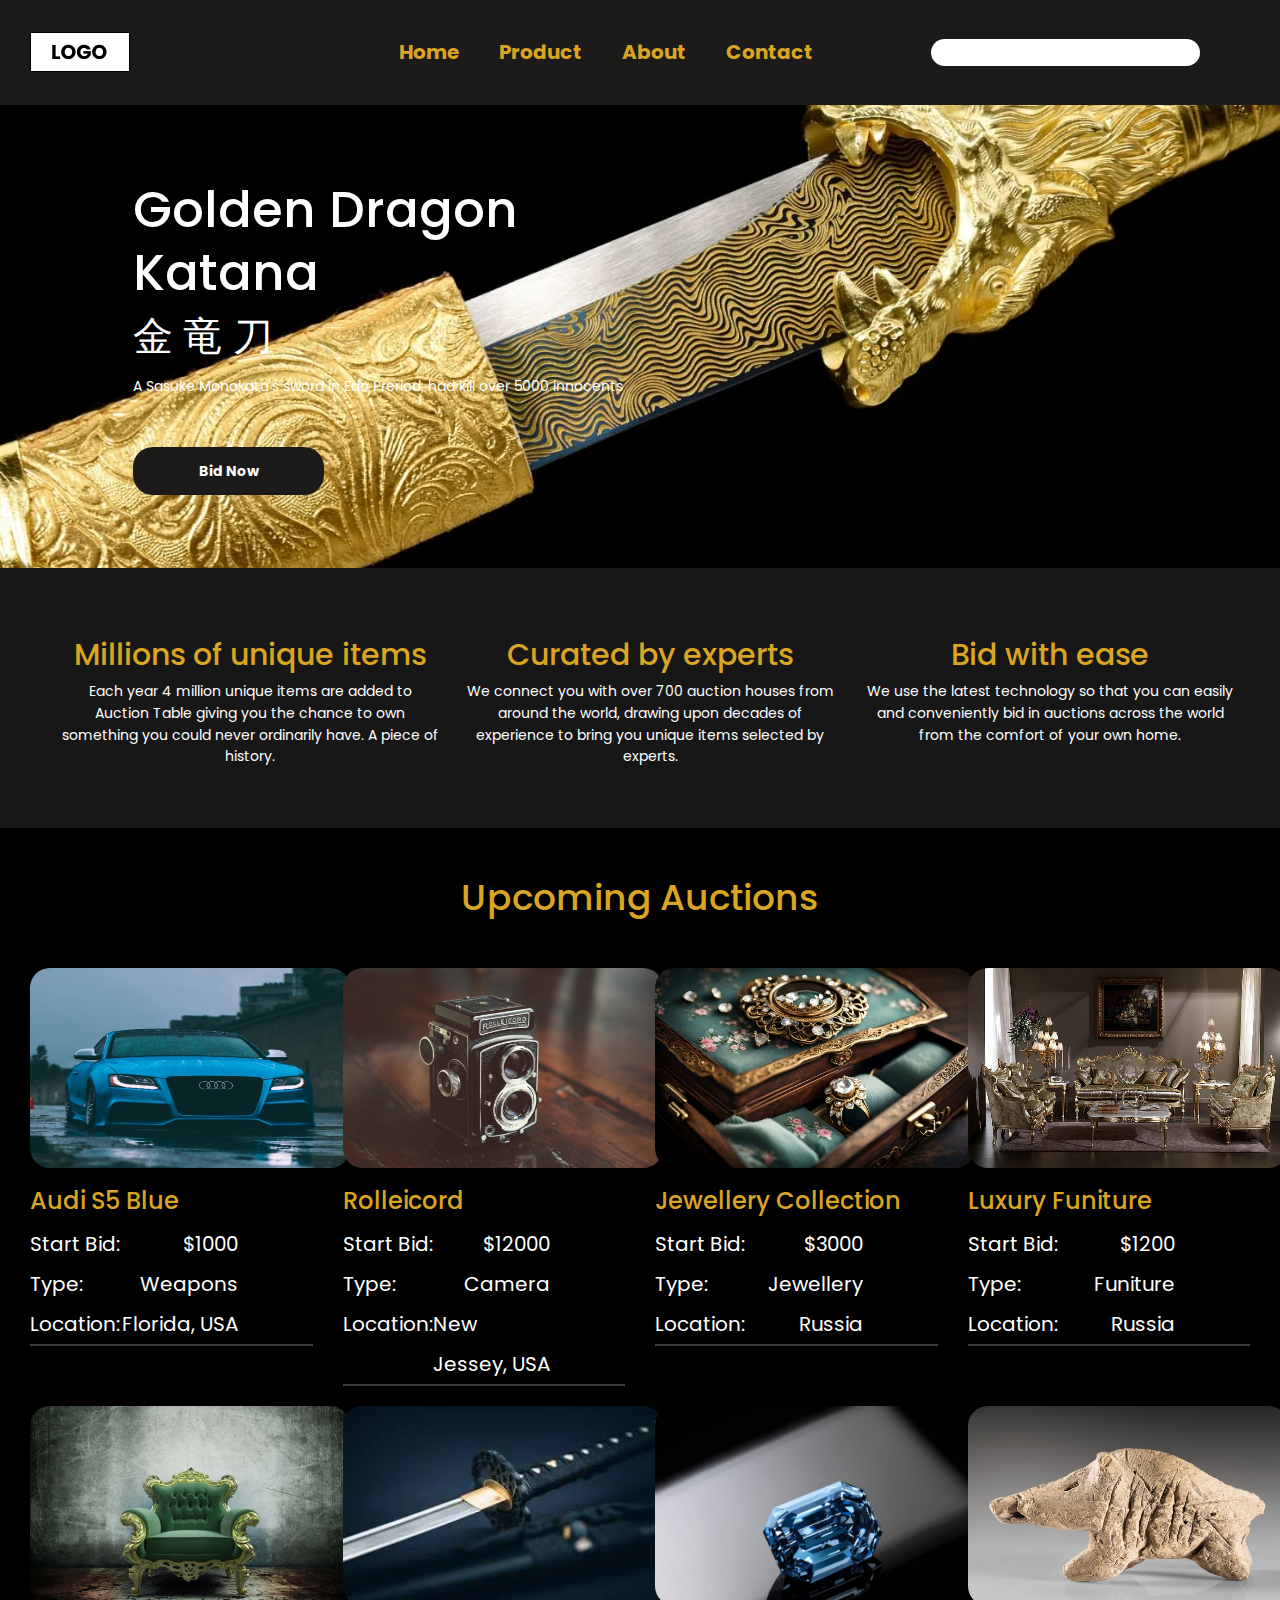
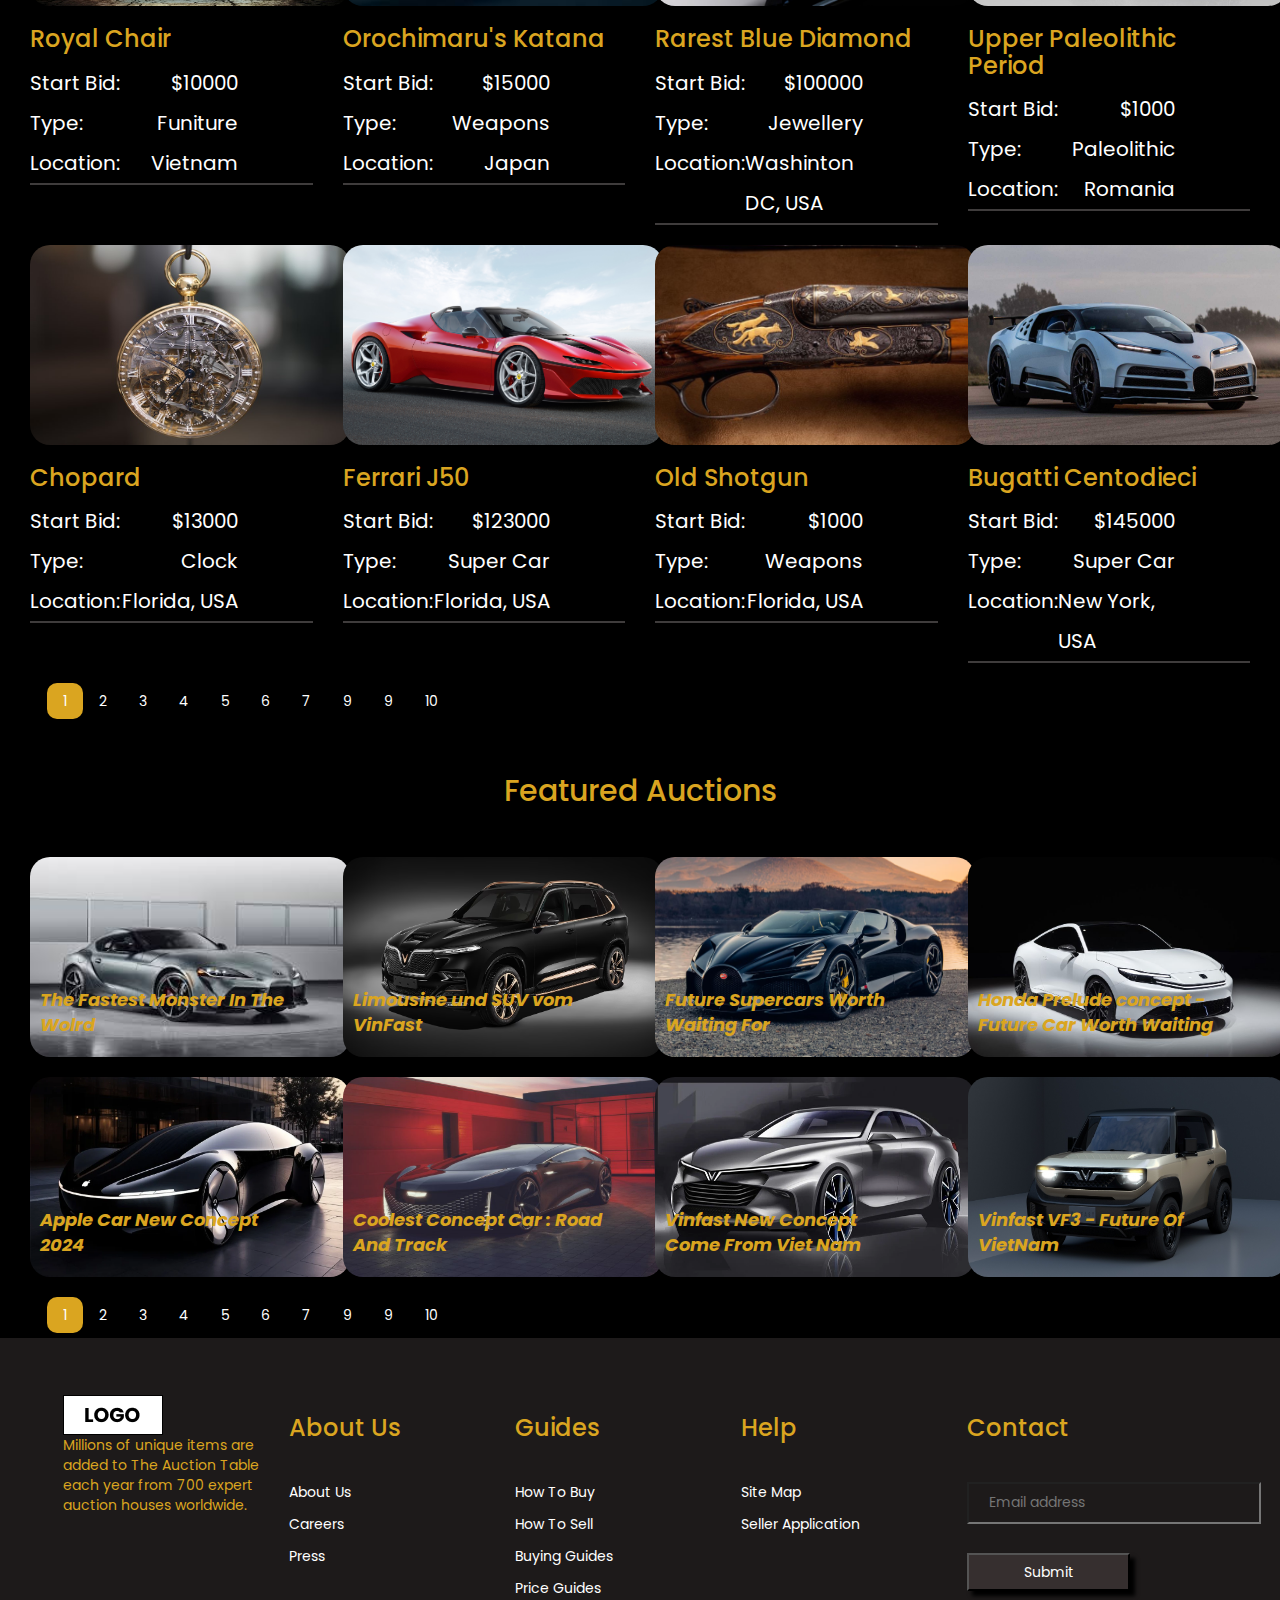
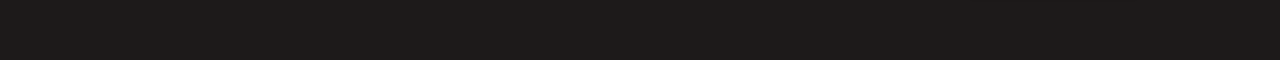
<file: auction1/index.html>
<!DOCTYPE html>
<html lang="en">
<head>
    <meta charset="UTF-8">
    <meta name="viewport" content="width=device-width, initial-scale=1.0">
    <title>Auticon Table</title>
    <link rel="stylesheet" href="css/bootstrap.min.css">
    <link rel="stylesheet" href="css/syle.css">
    <link rel="stylesheet" href="https://cdnjs.cloudflare.com/ajax/libs/font-awesome/6.5.2/css/all.min.css" integrity="sha512-SnH5WK+bZxgPHs44uWIX+LLJAJ9/2PkPKZ5QiAj6Ta86w+fsb2TkcmfRyVX3pBnMFcV7oQPJkl9QevSCWr3W6A==" crossorigin="anonymous" referrerpolicy="no-referrer" />
</head>
<body>
    <div id="wrapper">
        <div id="header">
            <a href="" class="logo">
                <img src="image/logo.png" alt="">
            </a>
            <ul id="main-menu">
                <li><a href="#">Home</a></li>
                <li><a href="">Product</a>
                    <ul class="sub-menu">
                        <li><a href="">Clock & Camera</a></li>
                        <li><a href="">Jewellery</a>
                        <ul class="sub-menu">
                            <li><a href="">Diamond</a></li>
                            <li><a href="">Crystal</a></li>
                            <li><a href="">Rings</a></li>
                            <li><a href="">Colection</a></li>
                        </ul>
                        </li>
                        <li><a href="">Funiture</a></li>
                        <li><a href="">Super Car</a></li>
                    </ul>
                </li>
                <li><a href="../auction1/about.us.html">About</a></li>
                <li><a href="../auction1/contact.us.html">Contact</a></li>
            </ul>
            <div id="actions">
                <form action="" id="search">
                    <input type="text"  id="search-box">
                    <button id="search-btn"><i class="fa-solid fa-magnifying-glass"></i></button>
                </form>
                <div class="item user-item">
                    <form action="../auction1/login.html">
                        <button class="user"><i class="fa-solid fa-user fa-xl" style="color: goldenrod;"></i></button>
                    </form>
                </div>
                <div class="item">
                    <form action="../auction1/login.html">
                        <button class="user"><i class="fa-solid fa-bell fa-xl" style="color: goldenrod;"></i></button>
                    </form>
                </div>
            </div>
        </div>
        <div id="banner">
            <div class="box-left">
                <h2>
                    <span class="tit-1">Golden Dragon Katana </span>
                    <br>
                    <span class="tit">金 竜 刀 </span>
                </h2>
                <p>A Sasuke Monokata's sword in Edo Preriod, had kill over 5000 innocents</p>
                <form action="../auction1/landing.html"><button>Bid Now</button></form>
            </div>
        </div>    
        <article class="subtit">
            <div class="section-usp-message">
                <div class="section-subtit">
                    <div class="ui">
                        <div class="rows">
                            <div class="abc">
                            
                                <h2>Millions of unique items</h2>
                            
                            <p>
                                Each year 4 million unique items are added to Auction Table
                                giving you the chance to own something you could never ordinarily have.
                                A piece of history.
                            </p>
                            </div>
                            <div class="abc">
                            
                                <h2>Curated by experts</h2>
                            
                            <p>
                                We connect you with over 700 auction houses from around the world,
                                drawing upon decades of experience to bring you unique items selected by experts.
                            </p>
                            </div>
                            <div class="abc">
                            
                                <h2>Bid with ease</h2>
                            
                            <p>
                                We use the latest technology so that you can easily and conveniently bid
                                in auctions across the world from the comfort of your own home.
                            </p>
                            </div>
                        </div>
                    </div>
                </div>
            </div>
        </article>

        <div class="container">
            <div class="container-auction">

                <div class="upcom-auction">
                    <h1>Upcoming Auctions</h1>
                </div>

                <div class="upcom-border">
                    <div class="row">
                        <div class="col-md-3">
                            <img src="image/audi.jpg" alt="">
                            <div class="list-upcom">
                                <h3>Audi S5 Blue</h3>
                                <div class="check-list">
                                    <span>Start Bid:</span>
                                    <span>$1000</span>
                                </div>
                                <div class="check-list">
                                    <span>Type:</span>
                                    <span>Weapons</span>
                                </div>
                                <div class="check-list"> 
                                    <span>Location:</span>
                                    <span>Florida, USA</span>
                                </div>
                            </div>
                        </div>

                        <div class="col-md-3">
                            <img src="image/rllercord.jpg" alt="">
                            <div class="list-upcom">
                                <h3>Rolleicord</h3>
                                <div class="check-list">
                                    <span>Start Bid:</span>
                                    <span>$12000</span>
                                </div>
                                <div class="check-list">
                                    <span>Type:</span>
                                    <span>Camera</span>
                                </div>
                                <div class="check-list"> 
                                    <span>Location:</span>
                                    <span>New Jessey, USA</span>
                                </div>
                            </div>
                        </div>

                        <div class="col-md-3">
                            <img src="image/jewelry.jpg" alt="">
                            <div class="list-upcom">
                                <h3>Jewellery Collection</h3>
                                <div class="check-list">
                                    <span>Start Bid:</span>
                                    <span>$3000</span>
                                </div>
                                <div class="check-list">
                                    <span>Type:</span>
                                    <span>Jewellery</span>
                                </div>
                                <div class="check-list"> 
                                    <span>Location:</span>
                                    <span>Russia</span>
                                </div>
                            </div>
                        </div>
                        <div class="col-md-3">
                            <img src="image/funiture.jpg" alt="">
                            <div class="list-upcom">
                                <h3>Luxury Funiture</h3>
                                <div class="check-list">
                                    <span>Start Bid:</span>
                                    <span>$1200</span>
                                </div>
                                <div class="check-list">
                                    <span>Type:</span>
                                    <span>Funiture</span>
                                </div>
                                <div class="check-list"> 
                                    <span>Location:</span>
                                    <span>Russia</span>
                                </div>
                            </div>
                        </div>
                    </div>

                    <div class="row">
                        <div class="col-md-3">
                            <img src="image/chair.jpg" alt="">
                            <div class="list-upcom">
                                <h3>Royal Chair</h3>
                                <div class="check-list">
                                    <span>Start Bid:</span>
                                    <span>$10000</span>
                                </div>
                                <div class="check-list">
                                    <span>Type:</span>
                                    <span>Funiture</span>
                                </div>
                                <div class="check-list"> 
                                    <span>Location:</span>
                                    <span>Vietnam</span>
                                </div>
                            </div>
                        </div>

                        <div class="col-md-3">
                            <img src="image/katana2.jpg" alt="">
                            <div class="list-upcom">
                                <h3>Orochimaru's Katana</h3>
                                <div class="check-list">
                                    <span>Start Bid:</span>
                                    <span>$15000</span>
                                </div>
                                <div class="check-list">
                                    <span>Type:</span>
                                    <span>Weapons</span>
                                </div>
                                <div class="check-list"> 
                                    <span>Location:</span>
                                    <span>Japan</span>
                                </div>
                            </div>
                        </div>

                        <div class="col-md-3">
                            <img src="image/dia1.jpg" alt="">
                            <div class="list-upcom">
                                <h3>Rarest Blue Diamond</h3>
                                <div class="check-list">
                                    <span>Start Bid:</span>
                                    <span>$100000</span>
                                </div>
                                <div class="check-list">
                                    <span>Type:</span>
                                    <span>Jewellery</span>
                                </div>
                                <div class="check-list"> 
                                    <span>Location:</span>
                                    <span>Washinton DC, USA</span>
                                </div>
                            </div>
                        </div>

                        <div class="col-md-3">
                            <img src="image/portable paleo.jpg" alt="">
                            <div class="list-upcom">
                                <h3>Upper Paleolithic Period</h3>
                                <div class="check-list">
                                    <span>Start Bid:</span>
                                    <span>$1000</span>
                                </div>
                                <div class="check-list">
                                    <span>Type:</span>
                                    <span>Paleolithic</span>
                                </div>
                                <div class="check-list"> 
                                    <span>Location:</span>
                                    <span>Romania</span>
                                </div>
                            </div>
                        </div>
                    </div>

                    <div class="row">
                        <div class="col-md-3">
                            <img src="image/chopard-24.jpg" alt="">
                            <div class="list-upcom">
                                <h3>Chopard</h3>
                                <div class="check-list">
                                    <span>Start Bid:</span>
                                    <span>$13000</span>
                                </div>
                                <div class="check-list">
                                    <span>Type:</span>
                                    <span>Clock</span>
                                </div>
                                <div class="check-list"> 
                                    <span>Location:</span>
                                    <span>Florida, USA</span>
                                </div>
                            </div>
                        </div>

                        <div class="col-md-3">
                            <img src="image/ferrari_j50_3_4_fr.jpg" alt="">
                            <div class="list-upcom">
                                <h3>Ferrari J50</h3>
                                <div class="check-list">
                                    <span>Start Bid:</span>
                                    <span>$123000</span>
                                </div>
                                <div class="check-list">
                                    <span>Type:</span>
                                    <span>Super Car</span>
                                </div>
                                <div class="check-list"> 
                                    <span>Location:</span>
                                    <span>Florida, USA</span>
                                </div>
                            </div>
                        </div>

                        <div class="col-md-3">
                            <img src="image/shotgun.jpg" alt="">
                            <div class="list-upcom">
                                <h3>Old Shotgun</h3>
                                <div class="check-list">
                                    <span>Start Bid:</span>
                                    <span>$1000</span>
                                </div>
                                <div class="check-list">
                                    <span>Type:</span>
                                    <span>Weapons</span>
                                </div>
                                <div class="check-list"> 
                                    <span>Location:</span>
                                    <span>Florida, USA</span>
                                </div>
                            </div>
                        </div>

                        <div class="col-md-3">
                            <img src="image/2022-bugatti-centodieci.jpg" alt="">
                            <div class="list-upcom">
                                <h3>Bugatti Centodieci</h3>
                                <div class="check-list">
                                    <span>Start Bid:</span>
                                    <span>$145000</span>
                                </div>
                                <div class="check-list">
                                    <span>Type:</span>
                                    <span>Super Car</span>
                                </div>
                                <div class="check-list"> 
                                    <span>Location:</span>
                                    <span>New York, USA</span>
                                </div>
                            </div>
                        </div>
                    </div>
                </div>
                <div class="list-item">
                    <div class="bar">
                        <a href="#" class="bar-item button hover-black"></a>
                        <a href="#" class="bar-item button black">1</a>
                        <a href="#" class="bar-item button hover-black">2</a>
                        <a href="#" class="bar-item button hover-black">3</a>
                        <a href="#" class="bar-item button hover-black">4</a>
                        <a href="#" class="bar-item button hover-black">5</a>
                        <a href="#" class="bar-item button hover-black">6</a>
                        <a href="#" class="bar-item button hover-black">7</a>
                        <a href="#" class="bar-item button hover-black">9</a>
                        <a href="#" class="bar-item button hover-black">9</a>
                        <a href="#" class="bar-item button hover-black">10</a>

                    </div>
                </div>
            </div>
        </div>    

        <div class="container">
            <div>
                <div class="featured-auctions">
                    <h2>Featured Auctions</h2>
                </div>
                    <div class="margin-item">
                        <div class="col-md-3 item-f">
                            <img src="image/car.jpg" alt="car" class="item-img">
                            <h4>The Fastest Monster In The Wolrd</h4>
                        </div>
                        <div class="col-md-3 item-f">
                            <img src="image/tuhaodantoc.avif" alt="car" class="item-img">
                            <h4>Limousine und SUV vom  VinFast</h4>
                        </div>
                        <div class="col-md-3 item-f">
                            <img src="image/new-project-10.avif" alt="car" class="item-img">
                            <h4> Future Supercars Worth Waiting For</h4>
                        </div>
                        <div class="col-md-3 item-f">
                            <img src="image/honda-prelude-concept-front-three-quarters-653927960f1f4.jpg" alt="car" class="item-img">
                            <h4>Honda Prelude concept - Future Car Worth Waiting </h4>
                        </div>
                        <div class="col-md-3 item-f">
                            <img src="image/applecar.webp" alt="car" class="item-img">
                            <h4>Apple Car New Concept 2024</h4>
                        </div>
                        <div class="col-md-3 item-f">
                            <img src="image/coolcar.jpg" alt="car" class="item-img">
                            <h4>Coolest Concept Car : Road And Track</h4>
                        </div> 
                        <div class="col-md-3 item-f">
                            <img src="image/Vinfast.jpeg.webp" alt="car" class="item-img">
                            <h4>Vinfast New Concept Come From Viet Nam</h4>
                        </div> 
                        <div class="col-md-3 item-f">
                            <img src="image/vf3.jpg" alt="car" class="item-img">
                            <h4>Vinfast VF3 - Future Of VietNam</h4>
                        </div> 
                    </div>
            </div>
            <div class="list-item">
                <div class="bar">
                    <a href="#" class="bar-item button hover-black"></a>
                    <a href="#" class="bar-item button black">1</a>
                    <a href="#" class="bar-item button hover-black">2</a>
                    <a href="#" class="bar-item button hover-black">3</a>
                    <a href="#" class="bar-item button hover-black">4</a>
                    <a href="#" class="bar-item button hover-black">5</a>
                    <a href="#" class="bar-item button hover-black">6</a>
                    <a href="#" class="bar-item button hover-black">7</a>
                    <a href="#" class="bar-item button hover-black">9</a>
                    <a href="#" class="bar-item button hover-black">9</a>
                    <a href="#" class="bar-item button hover-black">10</a>
                </div>
            </div>  
        </div>
        
        <div id="footer">
            <div class="box">
                <div class="logo">
                    <img src="image/logo.png" alt="">
                </div>
                <p>Millions of unique items are added to
                     The Auction Table each year from 700 expert auction houses worldwide.</p>
            </div>
            <div class="box box-1">
                <h3>About Us</h3>
                <ul class="quick-menu">
                    <div class="item">
                        <a href="">About Us</a>
                    </div>
                    <div class="item">
                        <a href="">Careers</a>
                    </div>
                    <div class="item">
                        <a href="">Press</a>
                    </div>
                </ul>
            </div>
            <div class="box box-1">
                <h3>Guides</h3>
                <ul class="quick-menu">
                    <div class="item">
                        <a href="">How To Buy</a>
                    </div>
                    <div class="item">
                        <a href="">How To Sell</a>
                    </div>
                    <div class="item">
                        <a href="">Buying Guides</a>
                    </div>
                    <div class="item">
                        <a href="">Price Guides</a>
                    </div>
                </ul>
            </div>
            <div class="box box-1">
                <h3>Help</h3>
                <ul class="quick-menu">
                    <!-- <div class="item">
                        <a href="">Customer Service</a>
                    </div>
                    <div class="item">
                        <a href="">Contact Us</a>
                    </div>
                    <div class="item">
                        <a href="">Live Chat</a>
                    </div> -->
                    <div class="item">
                        <a href="">Site Map</a>
                    </div>
                    <div class="item">
                        <a href="">Seller Application</a>
                    </div>
                </ul>
            </div>
            <div class="box box-1 ">
                <h3>Contact</h3>
                <form action="">
                    <input type="text" placeholder="Email address">
                    <button>Submit</button>
                </form>
            </div>
        </div>
    </div>
</body>
</html>
</file>
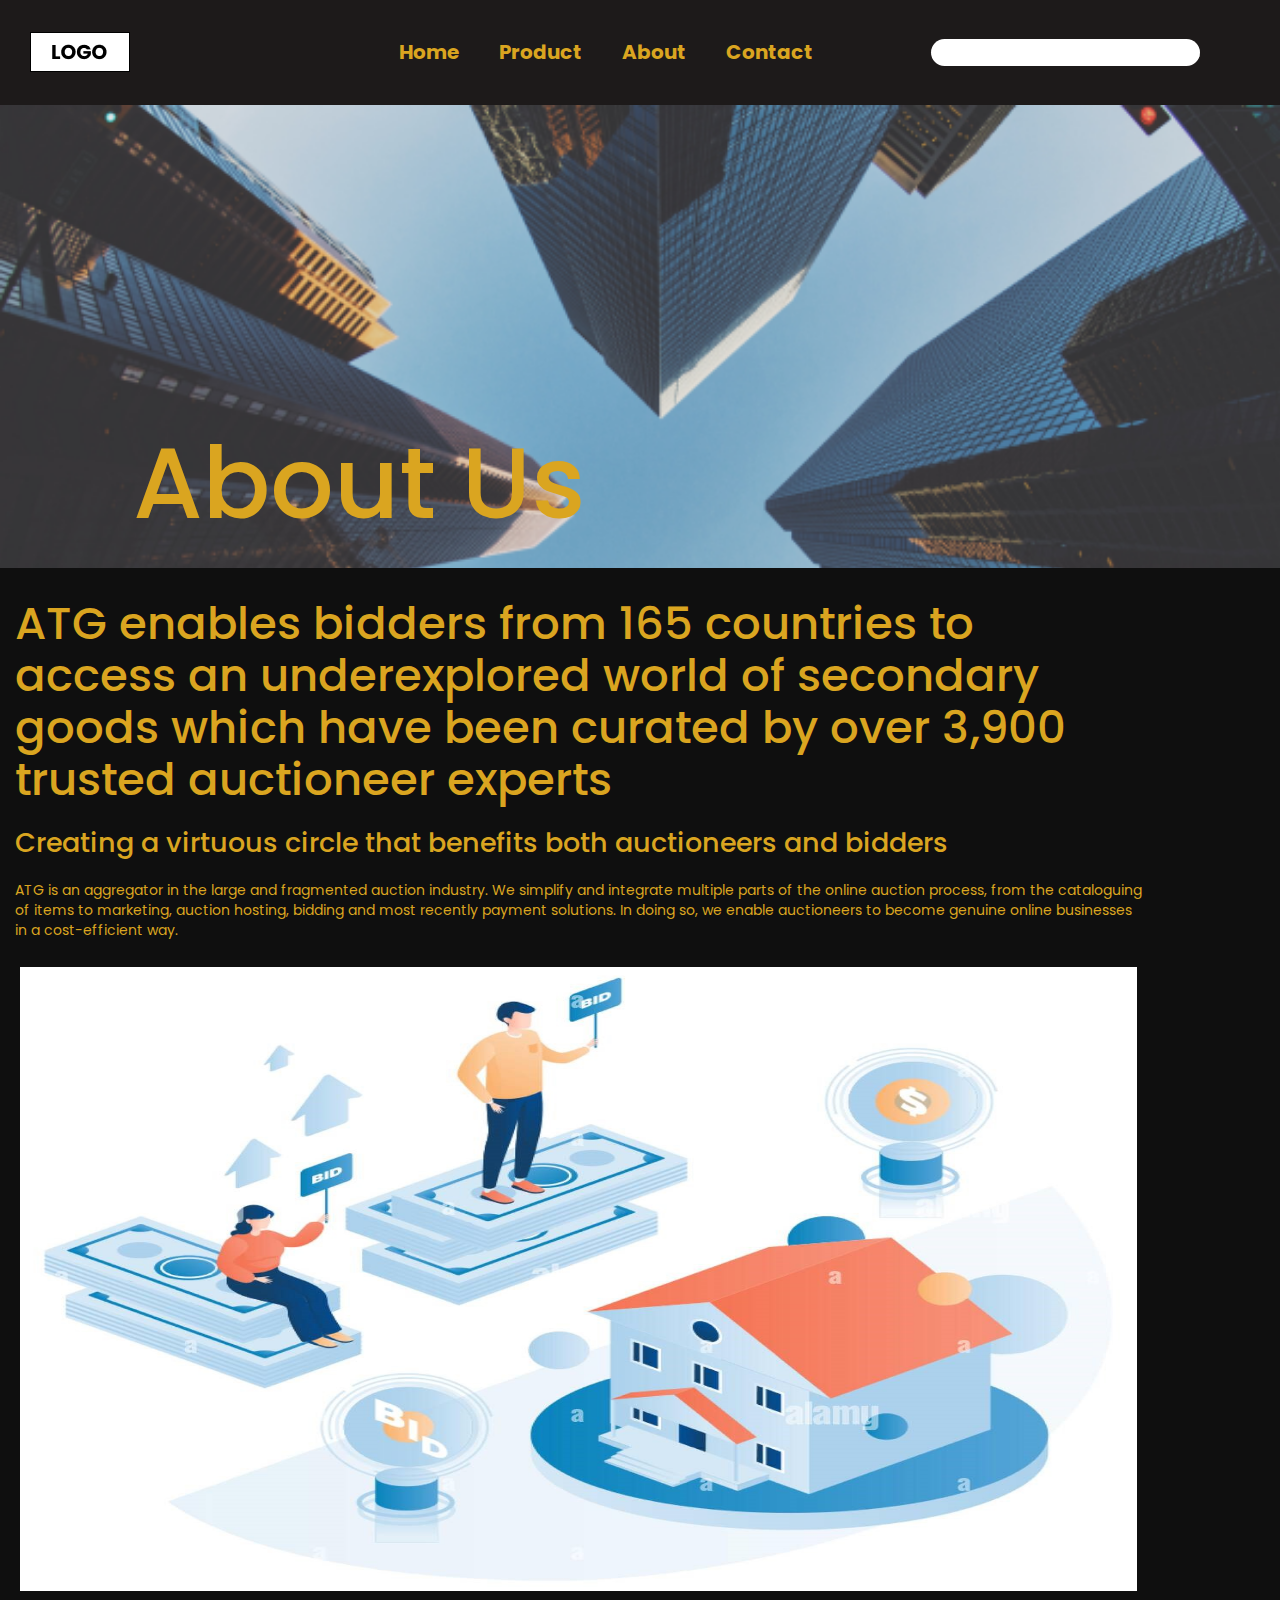
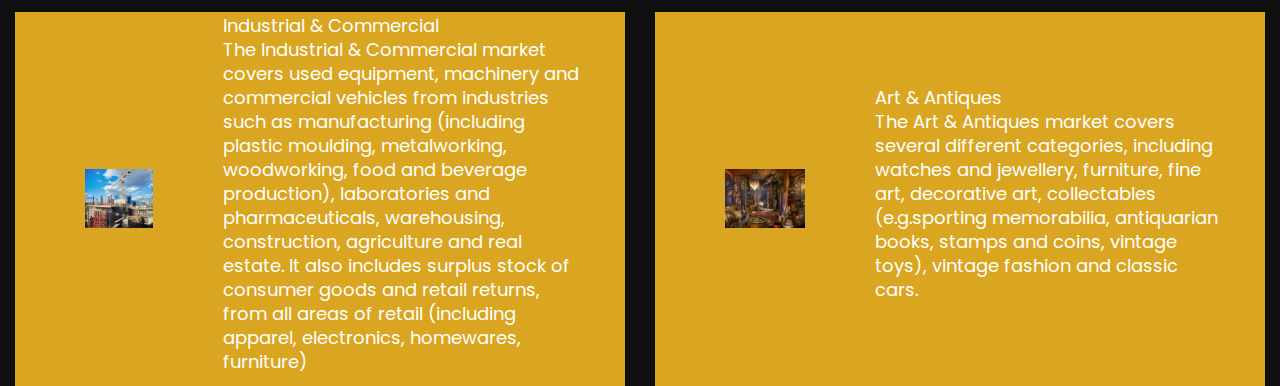
<file: auction1/about.us.html>
<!DOCTYPE html>
<html lang="en">
<head>
    <meta charset="UTF-8">
    <meta name="viewport" content="width=device-width, initial-scale=1.0">
    <title>About Us</title>
</head>
<link rel="stylesheet" href="css/about.us.css">
<link rel="stylesheet" href="https://cdnjs.cloudflare.com/ajax/libs/font-awesome/6.5.2/css/all.min.css" integrity="sha512-SnH5WK+bZxgPHs44uWIX+LLJAJ9/2PkPKZ5QiAj6Ta86w+fsb2TkcmfRyVX3pBnMFcV7oQPJkl9QevSCWr3W6A==" crossorigin="anonymous" referrerpolicy="no-referrer" />
<link rel="stylesheet" href="css/bootstrap.min.css">
<body>
    <div id="wrapper">
        <div id="header">
            <a href="" class="logo">
                <img src="image/logo.png" alt="">
            </a>
            <ul id="main-menu">
                <li><a href="">Home</a></li>
                <li><a href="">Product</a>
                    <ul class="sub-menu">
                        <li><a href="">meu 2.1</a></li>
                        <li><a href="">meu 2.2</a>
                        <ul class="sub-menu">
                            <li><a href="">meu 2.1.1</a></li>
                            <li><a href="">meu 2.2.2</a></li>
                            <li><a href="">meu 2.3.3</a></li>
                            <li><a href="">meu 2.4.4</a></li>
                        </ul>
                        </li>
                        <li><a href="">meu 2.3</a></li>
                        <li><a href="">meu 2.4</a></li>
                    </ul>
                </li>
                <li><a href="">About</a></li>
                <li><a href="../auction1/contact.us.html">Contact</a></li>
            </ul>
            <div id="actions">
                <form action="" id="search">
                    <input type="text"  id="search-box">
                    <button id="search-btn"><i class="fa-solid fa-magnifying-glass"></i></button>
                </form>
                <div class="item user-item">
                    <form action="../auction1/login.html">
                        <button class="user"><i class="fa-solid fa-user fa-xl" style="color: goldenrod;"></i></button>
                    </form>
                </div>
                <div class="item">
                    <form action="../auction1/login.html">
                        <button class="user"><i class="fa-solid fa-bell fa-xl" style="color: goldenrod;"></i></button>
                    </form>
                </div>
            </div>
        </div>

        <div id="banner">
            <div class="About-us">
                <h1>About Us</h1>
            </div>
        </div>  

        <div class="info">
            <div class="ATG-header col-md-8">
                <h2>
                    ATG enables bidders from 165
                    countries to access an underexplored
                    world of secondary goods which have been
                    curated by over 3,900 trusted auctioneer experts
                </h2>
            </div>
            <div class="ATG-info col-md-8">
                <h2>Creating a virtuous circle that benefits both auctioneers and bidders</h2>

                <p>
                    ATG is an aggregator in the large and fragmented auction industry.
                    We simplify and integrate multiple parts of the online auction process,
                    from the cataloguing of items to marketing, auction hosting,
                    bidding and most recently payment solutions.  In doing so,
                    we enable auctioneers to become genuine online businesses
                    in a cost-efficient way.
                </p>
            </div>
            <div class="col-md-8 bidder">
                <img src="image/bidder.jpg" alt="">
            </div>
        </div>

        <div class="col-lg-6">
            <div class="text">
                    <img src="image/industrial.png" alt="">
                <div class="body-text">
                    <span>Industrial & Commercial</span>
                    <p>
                        The Industrial & Commercial market covers used equipment, machinery and commercial vehicles
                        from industries such as manufacturing (including plastic moulding, metalworking, woodworking,
                        food and beverage production), laboratories and pharmaceuticals, warehousing, construction,
                        agriculture and real estate. It also includes surplus stock of consumer goods and retail returns,
                        from all areas of retail (including apparel, electronics, homewares, furniture)
                    </p>
                </div>
            </div>
        </div>

        <div class="col-lg-6">
            <div class="text">
                <img src="image/art.jpg" alt="">
                <div class="body-text">
                    <span>Art & Antiques</span>
                    <p>
                    The Art & Antiques market covers several different categories, including watches and jewellery, furniture, fine art,
                    decorative art, collectables (e.g.sporting memorabilia, antiquarian books, stamps and coins, vintage toys),
                    vintage fashion and classic cars.
                    </p>
                </div>
            </div>
        </div>
    </div>
</body>
</html>
</file>
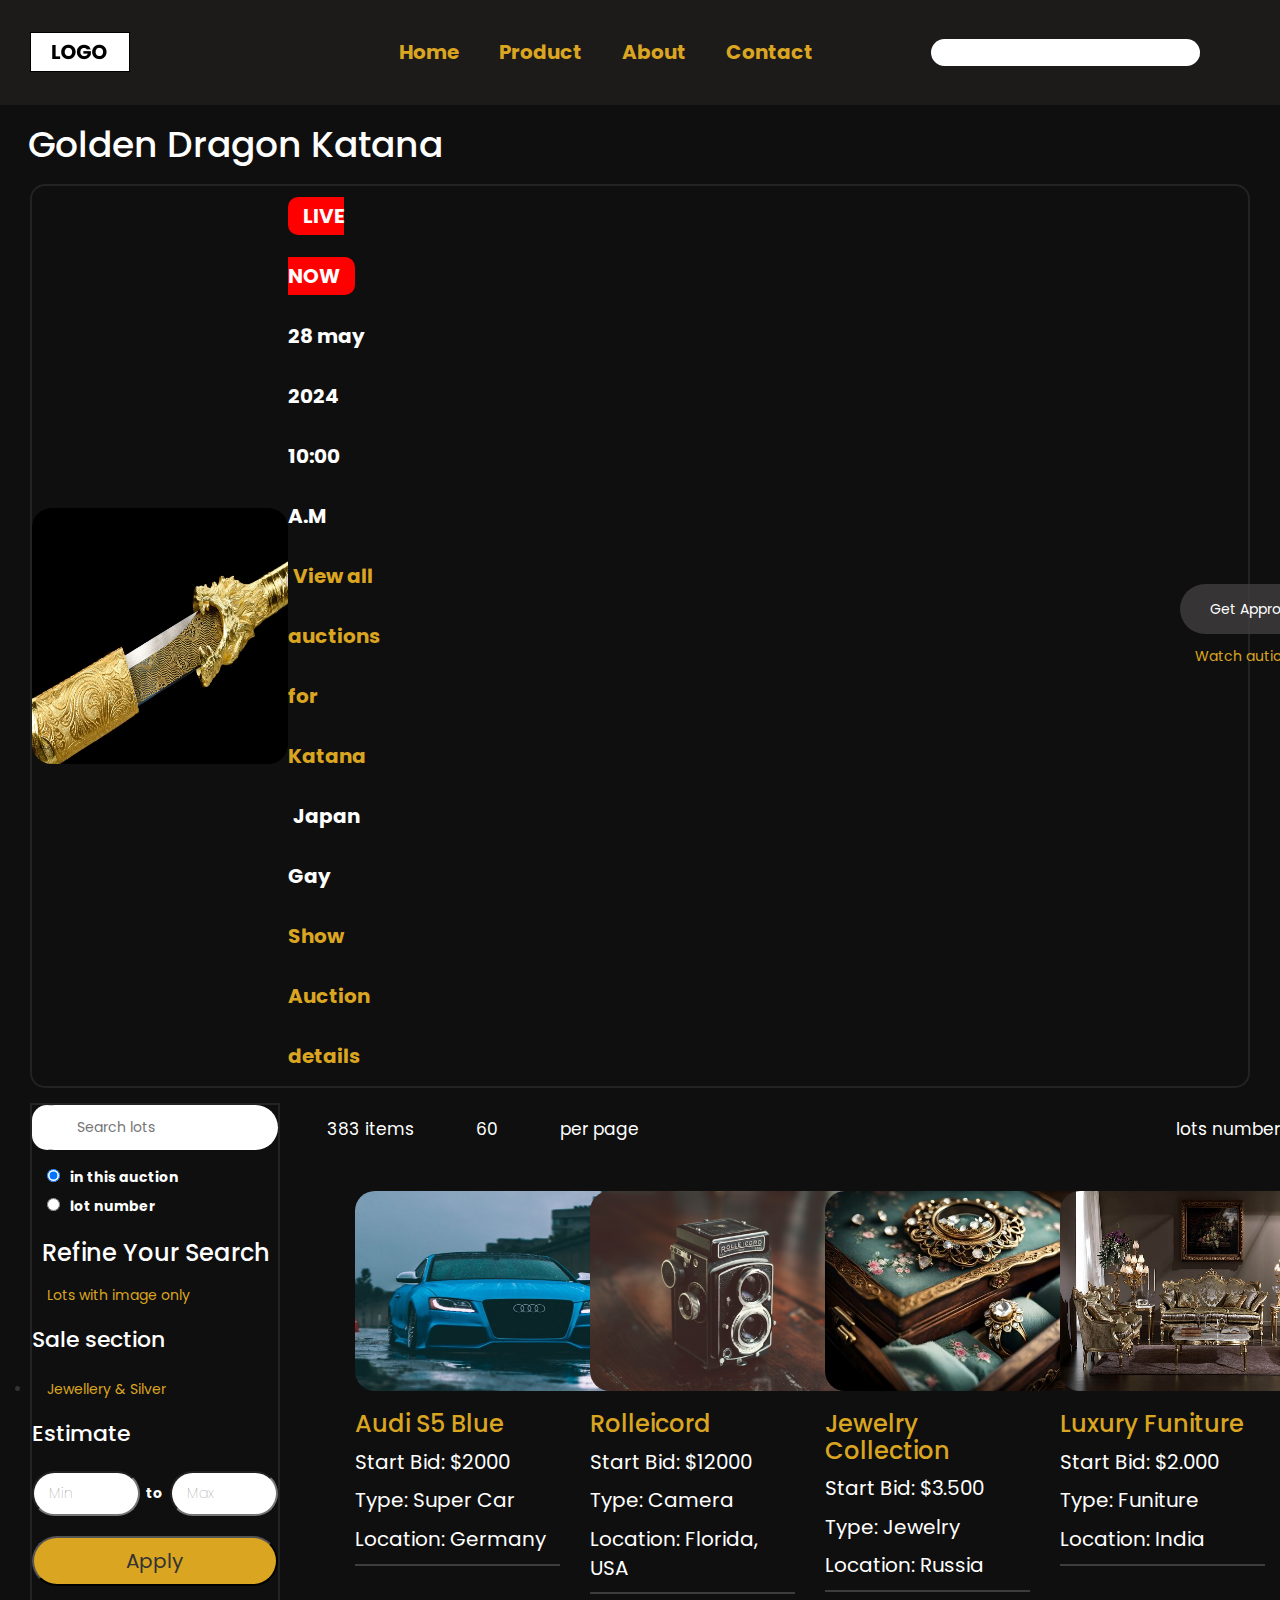
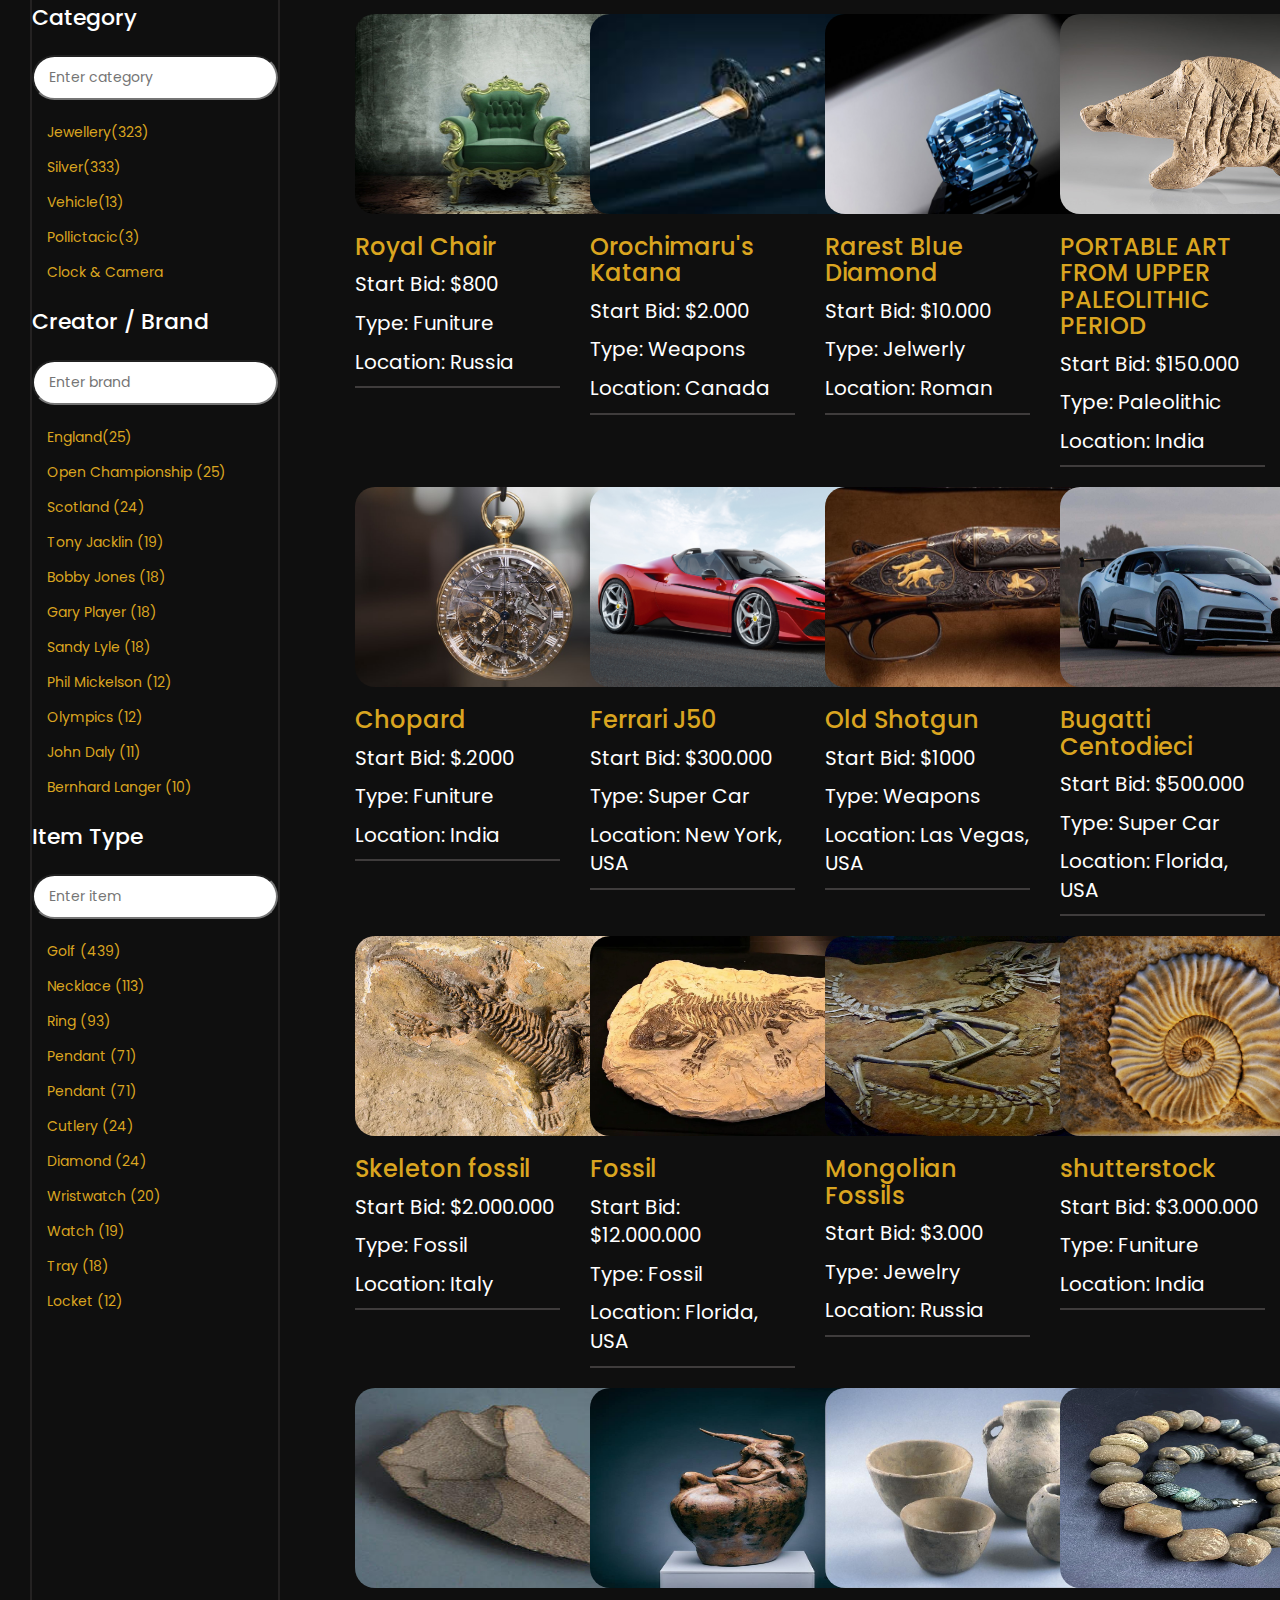
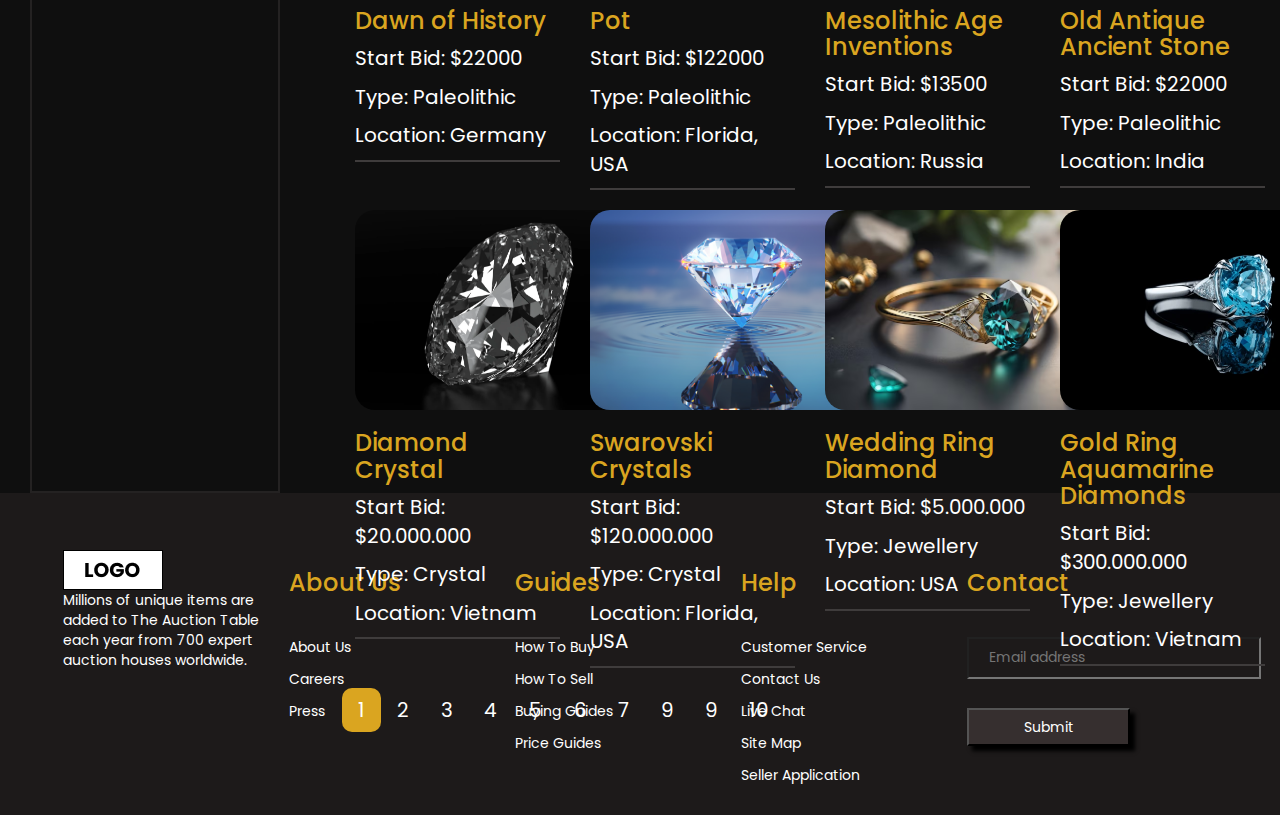
<file: auction1/landing.html>
<!DOCTYPE html>
<html lang="en">
<head>
    <meta charset="UTF-8">
    <meta name="viewport" content="width=device-width, initial-scale=1.0">
    <title>Auticon Table</title>
    <link rel="stylesheet" href="css/bootstrap.min.css">
    <link rel="stylesheet" href="css/landing.css">
    <link rel="stylesheet" href="https://cdnjs.cloudflare.com/ajax/libs/font-awesome/6.5.2/css/all.min.css" integrity="sha512-SnH5WK+bZxgPHs44uWIX+LLJAJ9/2PkPKZ5QiAj6Ta86w+fsb2TkcmfRyVX3pBnMFcV7oQPJkl9QevSCWr3W6A==" crossorigin="anonymous" referrerpolicy="no-referrer" />
</head>
<body>
    <div id="wrapper">
        <div id="header">
            <a href="../auction1/index.html" class="logo">
                <img src="image/logo.png" alt="">
            </a>
            <ul id="main-menu">
                <li><a href="../auction1/index.html">Home</a></li>
                <li><a href="">Product</a>
                    <ul class="sub-menu">
                        <li><a href="">Clock & Camera</a></li>
                        <li><a href="">Jewellery</a>
                        <ul class="sub-menu">
                            <li><a href="">Diamond</a></li>
                            <li><a href="">Crystal</a></li>
                            <li><a href="">Rings</a></li>
                            <li><a href="">Colection</a></li>
                        </ul>
                        </li>
                        <li><a href="">Funiture</a></li>
                        <li><a href="">Super Car</a></li>
                    </ul>
                </li>
                <li><a href="">About</a></li>
                <li><a href="../auction1/contact.us.html">Contact</a></li>
            </ul>
            <div id="actions">
                <form action="" id="search">
                    <input type="text"  id="search-box">
                    <button id="search-btn"><i class="fa-solid fa-magnifying-glass"></i></button>
                </form>
                <div class="item user-item">
                    <form action="../auction1/login.html">
                        <button class="user"><i class="fa-solid fa-user fa-xl" style="color: goldenrod;"></i></button>
                    </form>
                </div>
                <div class="item">
                    <form action="../auction1/login.html">
                        <button class="user"><i class="fa-solid fa-bell fa-xl" style="color: goldenrod;"></i></button>
                    </form>
                </div>
            </div>
        </div>
         
        <div class="cover">
            <h1 class="auction-title">Golden Dragon Katana</h1>
            <div class="summary">
                <img src="image/goldenkatanadragon.webp" alt="">
                <div class="content">
                    <div>
                        <span class="live-now">LIVE NOW</span>
                        <span>28 may 2024  10:00 A.M</span>
                    </div>
                    <div>
                        <span class="icon"><i class="fa-solid fa-gavel"></i></span>
                        <span><a href="">View all auctions for Katana</a></span>
                    </div>
                    <div>
                        <span class="icon"><i class="fa-solid fa-location-dot"></i></span>
                        <span>Japan Gay</span>
                    </div>
                    <a href="">Show Auction details</a>
                </div>
                <div class="auction-btn">
                    <form action="../auction1/login.html">
                        <button class="btn">Get Approved to Bid</button>
                    </form>
                    
                    <p><a href="../auction1/luongdaugia.html" target="_blank">Watch autions</a></p>
                </div>
            </div>
        </div>
        
        <div class="cover-content">
            <div class="page-content">
                <div class="filter-content">
                <div class="group">
                    <form class="search-term"> 
                        <input type="text" id="search-lots" placeholder="Search lots">
                        <button class="lot-btn"><i class="fa-solid fa-magnifying-glass"></i></button>
                    </form>
                    <div class="select-opt">
                        <label><input type="radio" name="choosing" value="in this auction" checked="checked"><span>in this auction</span></label>
                        <br>
                        <label><input type="radio" name="choosing" value="lot number"><span>lot number</span></label>

                    </div>
                </div>

            </div>
                <div class="refine-result">
                    <div>
                        <h1 class="auction-title">Refine Your Search</h1>
                    </div>
                    <div>
                        <div class="img-search">
                            <a href="">Lots with image only</a>
                        </div>
                        <div class="sale-section">
                            <h3>Sale section</h3>
                            <ul>
                                <li><a href="">Jewellery & Silver</a></li>
                            </ul>
                        </div>
                        <div class="estimate">
                            <div class="angle">
                                <h3>
                                    <span>Estimate</span>
                                    <span><i class="fa-solid fa-angle-up fa-rotate-180" style="color: goldenrod;"></i></span>
                                </h3>
                            </div>
                            <div class="Change-price">
                                <label class="max-min"><input type="text" class="min set-price" placeholder="Min">to <input type="text" class="max set-price" placeholder="Max"></label>
                                <button class="estimate-btn">Apply</button>
                            </div>
                        </div>
                        <div class="category">
                            <div class="angle">
                                <h3>
                                    <span>Category</span>
                                    <span><i class="fa-solid fa-angle-up fa-rotate-180" style="color: goldenrod;"></i></span>
                                </h3>
                            </div>
                            <div>
                                <label class="cate-box"><input type="text" placeholder="Enter category" class="input-cate"></label>
                            </div>
                            <ul>
                                <li><span><a href="#">Jewellery(323)</a></span></li>
                                <li><span><a href="#">Silver(333)</a></span></li>
                                <li><span><a href="#">Vehicle(13)</a></span></li>
                                <li><span><a href="#">Pollictacic(3)</a></span></li>
                                <li><span><a href="#">Clock & Camera</a></span></li>
                            </ul>
                        </div>
                        <div class="creator">
                            <div class="angle">
                                <h3>
                                    <span>Creator / Brand</span>
                                    <span><i class="fa-solid fa-angle-up fa-rotate-180" style="color: goldenrod;"></i></span>
                                </h3>
                            </div>
                            <div>
                                <label class="creator-box"><input type="text" placeholder="Enter brand" class="input-creator"></label>
                            </div>
                            <ul>
                                <li><span><a href="">England(25)</a></span></li>
                                <li><span><a href="">Open Championship (25)</a></span></li>
                                <li><span><a href="">Scotland (24)</a></span></li>
                                <li><span><a href="">Tony Jacklin (19)</a></span></li>
                                <li><span><a href="">Bobby Jones (18)</a></span></li>
                                <li><span><a href="">Gary Player (18)</a></span></li>
                                <li><span><a href="">Sandy Lyle (18)</a></span></li>
                                <li><span><a href="">Phil Mickelson (12)</a></span></li>
                                <li><span><a href="">Olympics (12)</a></span></li>
                                <li><span><a href="">John Daly (11)</a></span></li>
                                <li><span><a href="">Bernhard Langer (10)</a></span></li>
                            </ul>
                        </div>
                        <div class="item-Type">
                            <div class="angle">
                                <h3>
                                    <span>Item Type</span>
                                    <span><i class="fa-solid fa-angle-up fa-rotate-180" style="color: goldenrod;"></i></span>
                                </h3>
                            </div>
                            <div>
                                <label class="item-box"><input type="text" placeholder="Enter item" class="input-item"></label>
                            </div>
                            <ul>
                                <li><span><a href="">Golf (439)</a></span></li>
                                <li><span><a href="">Necklace (113)</a></span></li>
                                <li><span><a href="">Ring (93)</a></span></li>
                                <li><span><a href="">Pendant (71)</a></span></li>
                                <li><span><a href="">Pendant (71)</a></span></li>
                                <li><span><a href="">Cutlery (24)</a></span></li>
                                <li><span><a href="">Diamond (24)</a></span></li>
                                <li><span><a href="">Wristwatch (20)</a></span></li>
                                <li><span><a href="">Watch (19)</a></span></li>
                                <li><span><a href="">Tray (18)</a></span></li>
                                <li><span><a href="">Locket (12)</a></span></li>
                            </ul>
                        </div>
                    </div>
                </div>
            </div>
            <div class="pagination-top">
                <div class="select-control">
                    <div class="panication-control">
                        <span>383 items</span>
                        <div>
                            <span>60</span>
                            <span><i class="fa-solid fa-angle-up fa-rotate-180" style="color: goldenrod;"></i></span>
                        </div>
                        <span>per page</span>
                    </div>
                    <div class="grid-select">
                        <span><i class="fa-solid fa-grip-vertical fa-rotate-270"></i></span>
                        <span><i class="fa-solid fa-table-cells-large"></i></span>
                        <div>
                        <span>lots number</span>
                        <span><i class="fa-solid fa-angle-up fa-rotate-180" style="color: goldenrod;"></i></span>
                        </div>
                    </div>
                </div>

                <div class="con-auction">    
                    <div class="upcom-border">
                        <div class="row">
                            <div class="col-md-3">
                                <img src="image/audi.jpg" alt="">
                                <div class="list-upcom">
                                    <h3>Audi S5 Blue</h3>
                                    <p>Start Bid: $2000</p>
                                    <p>Type: Super Car</p>
                                    <p>Location: Germany</p>
                                </div>
                            </div>
    
                            <div class="col-md-3">
                                <img src="image/rllercord.jpg" alt="">
                                <div class="list-upcom">
                                    <h3>Rolleicord</h3>
                                    <p>Start Bid: $12000</p>
                                    <p>Type: Camera</p>
                                    <p>Location: Florida, USA</p>
                                </div>
                            </div>
    
                            <div class="col-md-3">
                                <img src="image/jewelry.jpg" alt="">
                                <div class="list-upcom">
                                    <h3>Jewelry Collection</h3>
                                    <p>Start Bid: $3.500</p>
                                    <p>Type: Jewelry</p>
                                    <p>Location: Russia</p>
                                </div>
                            </div>
                            <div class="col-md-3">
                                <img src="image/funiture.jpg" alt="">
                                <div class="list-upcom">
                                    <h3>Luxury Funiture</h3>
                                    <p>Start Bid: $2.000</p>
                                    <p>Type: Funiture</p>
                                    <p>Location: India</p>
                                </div>
                            </div>
                        </div>
    
                        <div class="row">
                            <div class="col-md-3">
                                <img src="image/chair.jpg" alt="">
                                <div class="list-upcom">
                                    <h3>Royal Chair</h3>
                                    <p>Start Bid: $800</p>
                                    <p>Type: Funiture</p>
                                    <p>Location: Russia</p>
                                </div>
                            </div>
    
                            <div class="col-md-3">
                                <img src="image/katana2.jpg" alt="">
                                <div class="list-upcom">
                                    <h3>Orochimaru's Katana</h3>
                                    <p>Start Bid: $2.000</p>
                                    <p>Type: Weapons</p>
                                    <p>Location: Canada</p>
                                </div>
                            </div>
    
                            <div class="col-md-3">
                                <img src="image/dia1.jpg" alt="">
                                <div class="list-upcom">
                                    <h3>Rarest Blue Diamond</h3>
                                    <p>Start Bid: $10.000</p>
                                    <p>Type: Jelwerly</p>
                                    <p>Location: Roman</p>
                                </div>
                            </div>
    
                            <div class="col-md-3">
                                <img src="image/portable paleo.jpg" alt="">
                                <div class="list-upcom">
                                    <h3>PORTABLE ART FROM UPPER PALEOLITHIC PERIOD</h3>
                                    <p>Start Bid: $150.000</p>
                                    <p>Type: Paleolithic</p>
                                    <p>Location: India</p>
                                </div>
                            </div>
                        </div>
    
                        <div class="row">
                            <div class="col-md-3">
                                <img src="image/chopard-24.jpg" alt="">
                                <div class="list-upcom">
                                    <h3>Chopard</h3>
                                    <p>Start Bid: $.2000</p>
                                    <p>Type: Funiture</p>
                                    <p>Location: India</p>
                                </div>
                            </div>
    
                            <div class="col-md-3">
                                <img src="image/ferrari_j50_3_4_fr.jpg" alt="">
                                <div class="list-upcom">
                                    <h3>Ferrari J50</h3>
                                    <p>Start Bid: $300.000</p>
                                    <p>Type: Super Car</p>
                                    <p>Location: New York, USA</p>
                                </div>
                            </div>
    
                            <div class="col-md-3">
                                <img src="image/shotgun.jpg" alt="">
                                <div class="list-upcom">
                                    <h3>Old Shotgun</h3>
                                    <p>Start Bid: $1000</p>
                                    <p>Type: Weapons</p>
                                    <p>Location: Las Vegas, USA</p>
                                </div>
                            </div>
    
                            <div class="col-md-3">
                                <img src="image/2022-bugatti-centodieci.jpg" alt="">
                                <div class="list-upcom">
                                    <h3>Bugatti Centodieci</h3>
                                    <p>Start Bid: $500.000</p>
                                    <p>Type: Super Car</p>
                                    <p>Location: Florida, USA</p>
                                </div>
                            </div>
                        </div>

                        <div class="row">
                            <div class="col-md-3">
                                <img src="image/Skeleton-fossil-record-reptiles-stone.webp" alt="">
                                <div class="list-upcom">
                                    <h3>Skeleton fossil</h3>
                                    <p>Start Bid: $2.000.000</p>
                                    <p>Type: Fossil</p>
                                    <p>Location: Italy</p>
                                </div>
                            </div>
    
                            <div class="col-md-3">
                                <img src="image/fossil1.webp" alt="">
                                <div class="list-upcom">
                                    <h3>Fossil</h3>
                                    <p>Start Bid: $12.000.000</p>
                                    <p>Type: Fossil</p>
                                    <p>Location: Florida, USA</p>
                                </div>
                            </div>
    
                            <div class="col-md-3">
                                <img src="image/original.avif" alt="">
                                <div class="list-upcom">
                                    <h3> Mongolian Fossils</h3>
                                    <p>Start Bid: $3.000</p>
                                    <p>Type: Jewelry</p>
                                    <p>Location: Russia</p>
                                </div>
                            </div>
                            <div class="col-md-3">
                                <img src="image/shutterstock_6732433.jpg" alt="">
                                <div class="list-upcom">
                                    <h3>shutterstock</h3>
                                    <p>Start Bid: $3.000.000</p>
                                    <p>Type: Funiture</p>
                                    <p>Location: India</p>
                                </div>
                            </div>
                        </div>

                        <div class="row">
                            <div class="col-md-3">
                                <img src="image/point.jpg" alt="">
                                <div class="list-upcom">
                                    <h3>Dawn of History</h3>
                                    <p>Start Bid: $22000</p>
                                    <p>Type: Paleolithic</p>
                                    <p>Location: Germany</p>
                                </div>
                            </div>
    
                            <div class="col-md-3">
                                <img src="image/pot.jpg" alt="">
                                <div class="list-upcom">
                                    <h3>Pot </h3>
                                    <p>Start Bid: $122000</p>
                                    <p>Type: Paleolithic</p>
                                    <p>Location: Florida, USA</p>
                                </div>
                            </div>
    
                            <div class="col-md-3">
                                <img src="image/pot1.jpg" alt="">
                                <div class="list-upcom">
                                    <h3>Mesolithic Age Inventions</h3>
                                    <p>Start Bid: $13500</p>
                                    <p>Type: Paleolithic</p>
                                    <p>Location: Russia</p>
                                </div>
                            </div>
                            <div class="col-md-3">
                                <img src="image/over.webp" alt="">
                                <div class="list-upcom">
                                    <h3>Old Antique Ancient Stone</h3>
                                    <p>Start Bid: $22000</p>
                                    <p>Type: Paleolithic</p>
                                    <p>Location: India</p>
                                </div>
                            </div>
                        </div>

                        <div class="row">
                            <div class="col-md-3">
                                <img src="image/diamodp.webp" alt="">
                                <div class="list-upcom">
                                    <h3>Diamond Crystal</h3>
                                    <p>Start Bid: $20.000.000</p>
                                    <p>Type: Crystal</p>
                                    <p>Location: Vietnam</p>
                                </div>
                            </div>
    
                            <div class="col-md-3">
                                <img src="image/memphanh.png" alt="">
                                <div class="list-upcom">
                                    <h3> Swarovski Crystals</h3>
                                    <p>Start Bid: $120.000.000</p>
                                    <p>Type: Crystal</p>
                                    <p>Location: Florida, USA</p>
                                </div>
                            </div>
    
                            <div class="col-md-3">
                                <img src="image/wedding-ring-with-diamonds-solid-color-background-jewelry-ai-generative_873385-2935.avif" alt="">
                                <div class="list-upcom">
                                    <h3>Wedding Ring Diamond</h3>
                                    <p>Start Bid: $5.000.000</p>
                                    <p>Type: Jewellery</p>
                                    <p>Location: USA</p>
                                </div>
                            </div>
                            <div class="col-md-3">
                                <img src="image/beautiful-gold-ring-aquamarine-diamonds-600nw-2067291242.webp" alt="">
                                <div class="list-upcom">
                                    <h3>Gold Ring Aquamarine Diamonds</h3>
                                    <p>Start Bid: $300.000.000</p>
                                    <p>Type: Jewellery</p>
                                    <p>Location: Vietnam</p>
                                </div>
                            </div>
                        </div>

                        
                    </div>
                    <div class="list-item">
                        <div class="bar">
                            <a href="#" class="bar-item button hover-black"></a>
                            <a href="#" class="bar-item button black">1</a>
                            <a href="#" class="bar-item button hover-black">2</a>
                            <a href="#" class="bar-item button hover-black">3</a>
                            <a href="#" class="bar-item button hover-black">4</a>
                            <a href="#" class="bar-item button hover-black">5</a>
                            <a href="#" class="bar-item button hover-black">6</a>
                            <a href="#" class="bar-item button hover-black">7</a>
                            <a href="#" class="bar-item button hover-black">9</a>
                            <a href="#" class="bar-item button hover-black">9</a>
                            <a href="#" class="bar-item button hover-black">10</a>
    
                        </div>
                    </div>
                </div>
               
            </div>

        </div>
        
        
        <div id="footer">
            <div class="box">
                <div class="logo">
                    <img src="image/logo.png" alt="">
                </div>
                <p>Millions of unique items are added to
                     The Auction Table each year from 700 expert auction houses worldwide.</p>
            </div>
            <div class="box box-1">
                <h3>About Us</h3>
                <ul class="quick-menu">
                    <div class="item">
                        <a href="">About Us</a>
                    </div>
                    <div class="item">
                        <a href="">Careers</a>
                    </div>
                    <div class="item">
                        <a href="">Press</a>
                    </div>
                </ul>
            </div>
            <div class="box box-1">
                <h3>Guides</h3>
                <ul class="quick-menu">
                    <div class="item">
                        <a href="">How To Buy</a>
                    </div>
                    <div class="item">
                        <a href="">How To Sell</a>
                    </div>
                    <div class="item">
                        <a href="">Buying Guides</a>
                    </div>
                    <div class="item">
                        <a href="">Price Guides</a>
                    </div>
                </ul>
            </div>
            <div class="box box-1">
                <h3>Help</h3>
                <ul class="quick-menu">
                    <div class="item">
                        <a href="">Customer Service</a>
                    </div>
                    <div class="item">
                        <a href="">Contact Us</a>
                    </div>
                    <div class="item">
                        <a href="">Live Chat</a>
                    </div>
                    <div class="item">
                        <a href="">Site Map</a>
                    </div>
                    <div class="item">
                        <a href="">Seller Application</a>
                    </div>
                </ul>
            </div>
            <div class="box box-1 ">
                <h3>Contact</h3>
                <form action="">
                    <input type="text" placeholder="Email address">
                    <button>Submit</button>
                </form>
            </div>
        </div>
    </div>
</body>
</html>
</file>
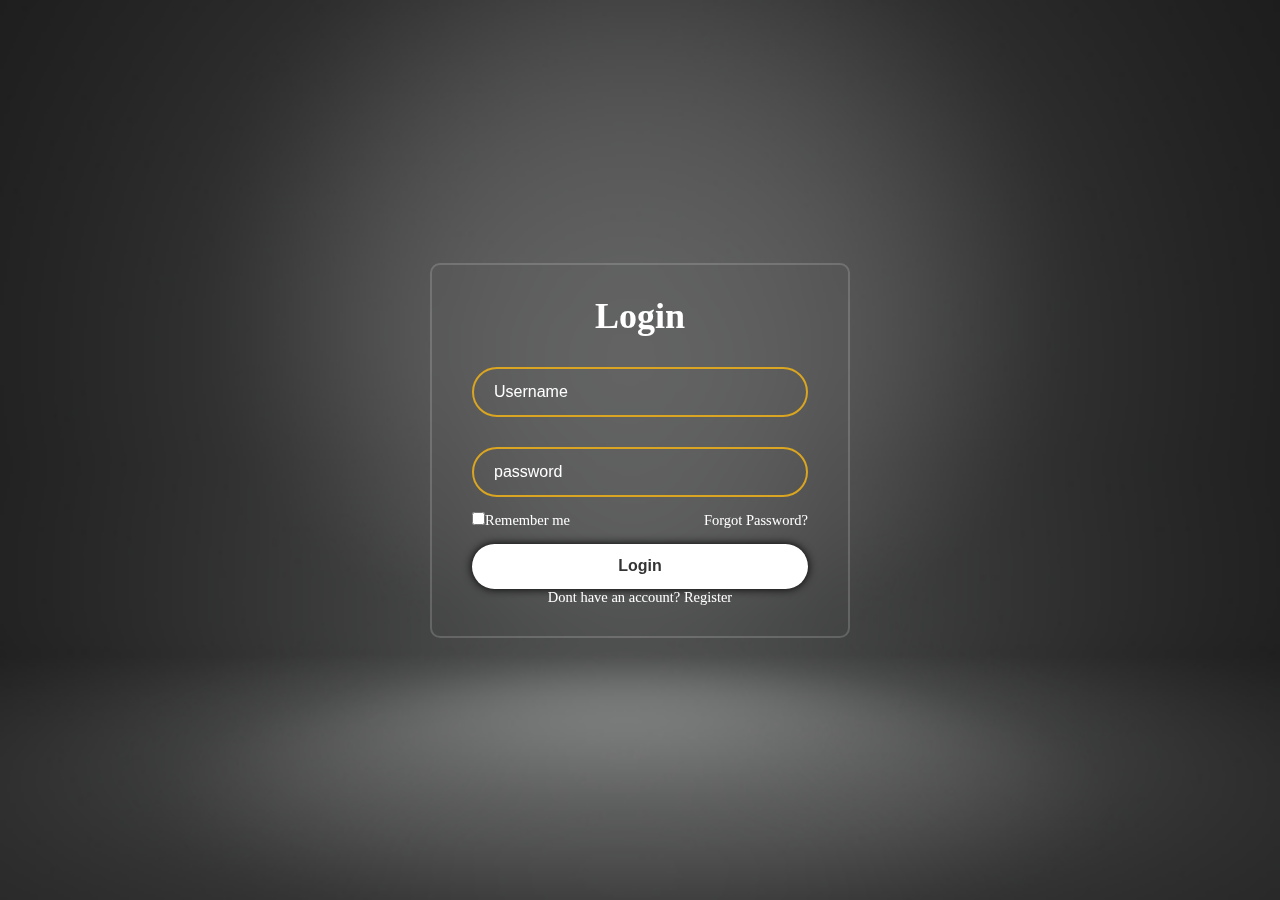
<file: auction1/login.html>
<!DOCTYPE html>
<html lang="en">
<head>
    <meta charset="UTF-8">
    <meta name="viewport" content="width=device-width, initial-scale=1.0">
    <title>Login form</title>
    <link rel="stylesheet" href="css/login.css">
    <link rel="stylesheet" href="https://cdnjs.cloudflare.com/ajax/libs/font-awesome/6.5.2/css/all.min.css" integrity="sha512-SnH5WK+bZxgPHs44uWIX+LLJAJ9/2PkPKZ5QiAj6Ta86w+fsb2TkcmfRyVX3pBnMFcV7oQPJkl9QevSCWr3W6A==" crossorigin="anonymous" referrerpolicy="no-referrer" />
</head>
<body>
    <div class="wrapper">
        <form action="">
            <h1>Login</h1>
            <div class="input-box">
                <input type="text" placeholder="Username" required>
                <i class="fa-solid fa-user"></i>
            </div>

            <div class="input-box">
                <input type="password" placeholder="password" required>
                <i class="fa-solid fa-lock"></i>
            </div>
            <div class="remember">
                <label><input type="checkbox">Remember me</label>
                <a href="">Forgot Password?</a>
            </div>
            <button type="submit" class="btn">Login</button>
            <div class="register">
                <p>Dont have an account?  <a href="#">Register</a></p>
            </div>
        </form>
    </div>
</body>
</html>
</file>
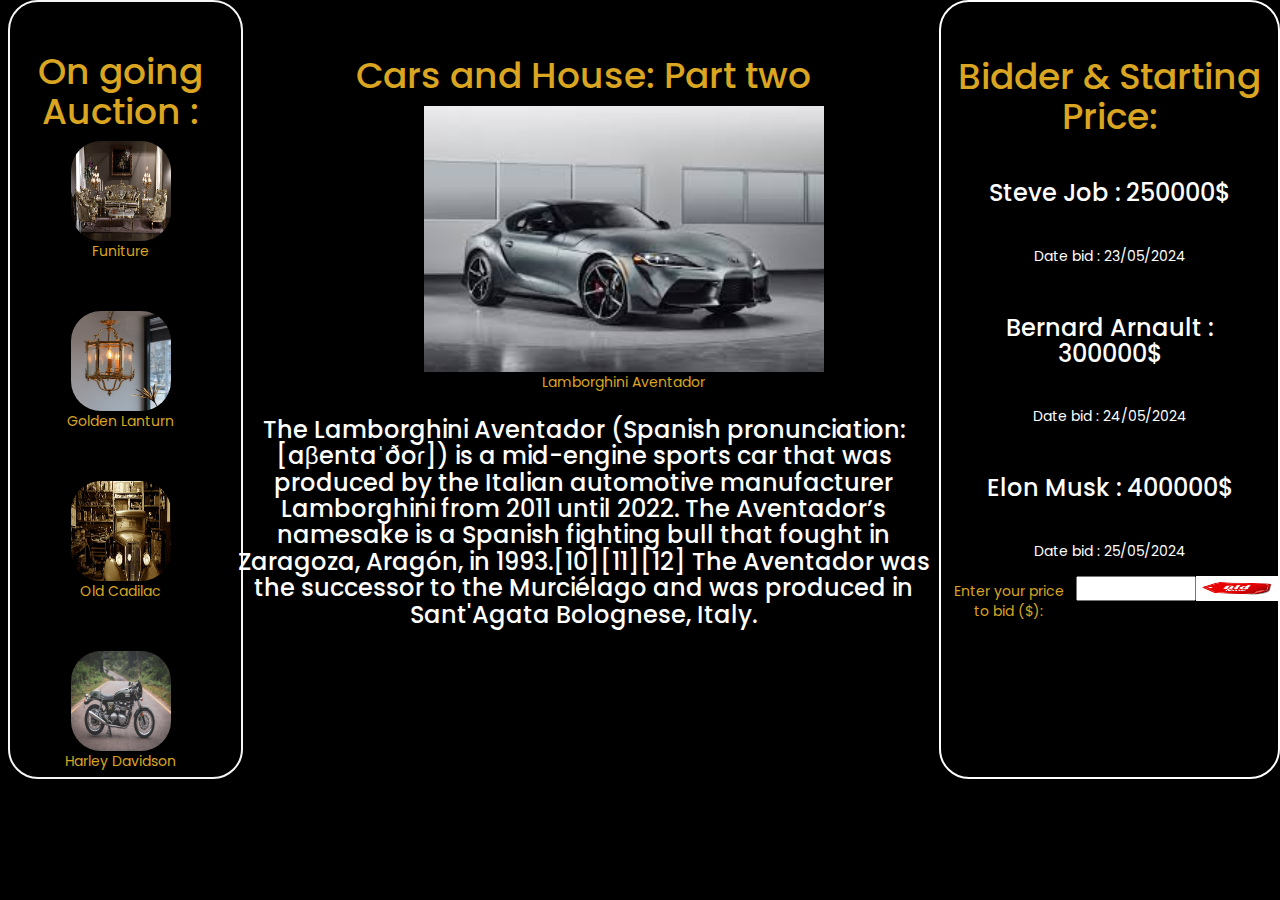
<file: auction1/luongdaugia.html>
<!DOCTYPE html>
<html lang="en">
<head>
    <meta charset="UTF-8">
    <meta name="viewport" content="width=device-width, initial-scale=1.0">
    <title>Auticon Table</title>
    <link rel="stylesheet" href="css/bootstrap.min.css">
    
    <link rel="stylesheet" href="https://cdnjs.cloudflare.com/ajax/libs/font-awesome/6.5.2/css/all.min.css" integrity="sha512-SnH5WK+bZxgPHs44uWIX+LLJAJ9/2PkPKZ5QiAj6Ta86w+fsb2TkcmfRyVX3pBnMFcV7oQPJkl9QevSCWr3W6A==" crossorigin="anonymous" referrerpolicy="no-referrer" />
    <link rel="stylesheet" href="css/luongdaugia.css">
</head>
<body>
    
    <div id="wrapper">
        <!-- <div id="header">
            <a href="" class="logo">
                <img src="image/logo.png" alt="">
            </a>
            <div id="menu">
                <div class="item">
                    <a href="">Home</a>
                </div>
                <div class="item">
                    <a href="">Product</a>
                </div>
                <div class="item">
                    <a href="">About Us</a>
                </div>
                <div class="item">
                    <a href="">Contact Us</a>
                </div>
            </div>
            <div id="actions">
                <form action="" id="search">
                    <input type="text"  id="search-box">
                    <button id="search-btn"><i class="fa-solid fa-magnifying-glass"></i></button>
                </form>
                <div class="item">
                    <form action="../Form/date_input.html">
                        <img src="image/user.png" alt="">
                    </form>
                </div>
                <div class="item">
                    <img src="image/cart.png" alt="">
                </div>
            </div>
        </div> -->
    

        <div id="onauction">
            <div class="row">
            
                <div class="anotherauction">
                    <h1>On going Auction :</h1>
                    
                    <img src="image/funiture.jpg" alt="funiture">
                    <p>Funiture</p>
                </div>
                
                
                <div class="anotherauction">
                    <img src="image/lanturn.jpeg" alt="lanturn">
                    <p>Golden Lanturn</p>
                </div>
                
                
                <div class="anotherauction">
                    <img src="image/old car.jpeg" alt="car">
                    <p>Old Cadilac</p>
                </div>
                
                
                <div class="anotherauction">
                    <img src="image/motorbycle.jpeg" alt="motorbycle">
                    <p>Harley Davidson</p>
                </div>
            </div>
            <div class="cl">
                <div class="main-auction">
                    <h1>Cars and House: Part two</h1>
                    <figure>
                    <img src="image/car.jpg" alt="lambor" >
                    <figcaption>Lamborghini Aventador</figcaption>
                    </figure>
                    <h3>The Lamborghini Aventador (Spanish pronunciation: [aβentaˈðoɾ]) is a mid-engine sports car that was produced by the Italian automotive manufacturer Lamborghini from 2011 until 2022. The Aventador’s namesake is a Spanish fighting bull that fought in Zaragoza, Aragón, in 1993.[10][11][12] The Aventador was the successor to the Murciélago and was produced in Sant'Agata Bolognese, Italy.</h3>
                </div>
            </div>
            <div class="col3">
        
                <div class="bid-info">
                    
                 <h1>Bidder & Starting Price:</h1>
                 
                 <h3>Steve Job : 250000$</h2>
                 <p>Date bid : 23/05/2024</p>
                 <h3>Bernard Arnault : 300000$</h3>
                 <p>Date bid : 24/05/2024</p>
                 <h3>Elon Musk : 400000$</h3>
                 <p>Date bid : 25/05/2024</p>
                
            
                    
                 <form action="">
                 <p>Enter your price to bid ($):</p>
                 <input type="text" name="email" />
                 <input type="image" src="image/bid2.jpg" width="80" height="40" />
                 </form>
                </div>
                     
        
            </div>
        </div>
        <!-- <div id="footer">
            <div class="box">
                <div class="logo">
                    <img src="image/logo.png" alt="">
                </div>
                <p>Millions of unique items are added to
                     The Auction Table each year from 700 expert auction houses worldwide.</p>
            </div>
            <div class="box box-1">
                <h3>About Us</h3>
                <ul class="quick-menu">
                    <div class="item">
                        <a href="">About Us</a>
                    </div>
                    <div class="item">
                        <a href="">Careers</a>
                    </div>
                    <div class="item">
                        <a href="">Press</a>
                    </div>
                </ul>
            </div>
            <div class="box box-1">
                <h3>Guides</h3>
                <ul class="quick-menu">
                    <div class="item">
                        <a href="">How To Buy</a>
                    </div>
                    <div class="item">
                        <a href="">How To Sell</a>
                    </div>
                    <div class="item">
                        <a href="">Buying Guides</a>
                    </div>
                    <div class="item">
                        <a href="">Price Guides</a>
                    </div>
                </ul>
            </div>
            <div class="box box-1">
                <h3>Help</h3>
                <ul class="quick-menu">
                    <div class="item">
                        <a href="">Customer Service</a>
                    </div>
                    <div class="item">
                        <a href="">Contact Us</a>
                    </div>
                    <div class="item">
                        <a href="">Live Chat</a>
                    </div>
                    <div class="item">
                        <a href="">Site Map</a>
                    </div>
                    <div class="item">
                        <a href="">Seller Application</a>
                    </div>
                </ul>
            </div>
            <div class="box box-1 ">
                <h3>Contact</h3>
                <form action="">
                    <input type="text" placeholder="Email address">
                    <button>Submit</button>
                </form>
            </div>
        </div> -->
    </div>
</body>
</html>
</file>
<file: auction1/css/syle.css>
@import url('https://fonts.googleapis.com/css2?family=Poppins:ital,wght@0,400;0,500;0,600;1,200;1,400;1,500&display=swap');
*{
    padding:0;
    margin:0;
    box-sizing: border-box;
    font-family:'Poppins', sans-serif;
}
html {
    background-color: gray;
}
#wrapper {
    width: 100%;
    height: 100vh;
    background-color: #1d1a1a;
}
#header {
    width: 100%;
    padding:20px 30px;
    /* margin-top:33px; */
    display: flex;
    justify-content: space-between;
    align-items: center;    
    background-color: #1d1a1a;
}

.user {
    margin-top: 5px;
    background-color: #1d1a1a;
    border: none;
}


nav {
    display: flex;
    justify-content: space-between;
    justify-items: center;
    font-size: medium;
    font-weight: bold;
}

/* #logo {
    padding: 5px 0px;
} */

/* #logo img {
    max-width: 50px;
    height: auto;
} */

#main-menu {
    display: flex;
    list-style: none;
    margin: 0;
    padding: 0;
    font-size: 20px;
    font-weight: bold;
    margin-left: 150px;
}

#main-menu li {
    position: relative;
}

#main-menu li a {
    color: goldenrod;
    display: block;
    padding: 18px 20px;
    text-decoration: none;
}

#main-menu ul.sub-menu{
    position: absolute;
    background-color: #1d1a1a;
    padding: 15px 0px;
    list-style: none;
    width: 200px;
    border-bottom: 1px solid #363333;
    display: none;
}

#main-menu li:hover>ul.sub-menu {
    display: block;
}

#main-menu ul.sub-menu a{
    padding: 8px 15px;
    border-bottom: 1px solid #363333;
    left: 0;
}

#main-menu ul.sub-menu li:hover>a{
    border-bottom: 1px solid gold;
    transition: 0.4s;

}

#main-menu ul.sub-menu li:last-child a{
    border: none;
}

#main-menu ul.sub-menu ul.sub-menu{
    left: 201px;
    top: -15px;
}

#actions {
    display: flex;
}

#actions .item {
    margin-left:25px;
}

#menu #item{
    margin-right: 300px;
}

#banner {
    width: 100%;
    background-image :url("../image/goldenkatanadragon.webp");
    background-position: center;
    background-size: cover;
    background-position-y:-295px ;
    /* background-position-x: 300px; */
    height: 463px;
    display: flex;
    padding:0px 133px;
    background-color: #1d1a1a;
}

#banner .box-left ,#banner .box-right {
    width: 50%;
}
#banner  .box-left h2 {
    font-size:40px;
    margin-top:75px;
    line-height: 60px;
    color:#fff;
}

#banner  .box-left h2 .tit-1 {
    font-size: 50px;
}

.box-left .tit {
    font-size: 40px;
}

#banner .box-left p {
    color:#ffffff;
}

#banner .box-left button {
    width: 191px;
    height: 48px;
    margin-top:41px;
    background:#1d1a1a;
    border:none;
    outline:none;
    color:#fff;
    font-weight: bold;
    border-radius: 20px;
    transition:0.4s;
}


#banner .box-left button:hover {
    background:goldenrod;
}

#search {
    background: #fff;
    border-radius: 24px;
}
#search #search-box {
    border: none;
    outline: none;
    padding: 5px 5px 5px 10px;
    background: none;
    font-size: 12px;
}

#search #search-btn {
    background-color: #fff;
    border: none;
    padding: 2px 15px 0px 3px;
    cursor: pointer;
    border-radius: 50%;
    font-size: 13px;
}

.subtit {  
    max-width: 100%;
}

.section-usp-message{
    display: flex;
    background: rgb(24, 23, 23);
}

.section-subtit {
    max-width: 1860px;
    margin: auto;
}

.ui{
    width: auto;
    margin-left: 0 !important;
    margin-right: 0 !important;
}

.ui p {
    color: #fff;
}


.abc{
    float: left;
    margin: 20px 0 20px 20px;
    font-size: 14px;
    font-weight: 400;
    font-stretch: normal;
    font-style: normal;
    line-height: 1.57;
    letter-spacing: normal;
    text-align: center;
    color: goldenrod;
    max-width: 380px;
}

.subtit .section-subtit  {
    padding: 30px 30px;
    display: flex;
}


.upcoming-title {
    text-align: center;
    color: goldenrod;
    height: 40px;
}

.upcom-auction{
    text-align: center;
    color: goldenrod;
    margin-top: 50px;
}

.container{
    padding: auto;
    margin: auto;
    width: 100%;
    background-color: black    ;
}
.row {
    padding:  0;
    margin: 0;;
}
.col-md-3 {
    
    margin: 0px auto;
    padding: 0px 15px;
    margin-bottom: 20px ;
}

.col-md-3 img {
    width: 320px;
    height: 200px;
    padding: 0;
    margin: 0;
    border-radius: 20px;
    transition: all 0.3s ease-in-out;
}

.col-md-3 img:hover {
    transform: scale(1.1);
}
.col-md-3 h3 {
    color: goldenrod;
}

.upcom-border{
    margin-top: 50px;
}

.list-upcom {
    border-bottom: 2px solid #3f3c3c;
}

.list-upcom .check-list {
    display: flex;
    justify-content: space-between;
    color: #fff;
    font-size: 20px;
    line-height: 40px;
    margin-right: 75px;
}

.list-item .bar {
    display: inline-block;
    width: auto;
}

.bar {
    overflow: hidden;
}

.bar button {
    white-space: normal;
}

.bar .bar-item{
    padding: 8px 16px;
    float: left;
    width: auto;
    border: none;
    display: block;
    outline: 0;
}

.button {
    text-align: center;
    cursor: pointer;
    vertical-align: middle;
    text-decoration: none;
    overflow: hidden;
    color: inherit;
    background-color: inherit;
    border-radius: 10px;
}

.bar a {
    color: #fff;
    text-decoration: none;
}

.black{
    color: #fff !important;
    background-color: goldenrod !important;
}

/* Featured auction */
.featured-auctions{
    margin-top: 50px;
    text-align: center;
    color: goldenrod;
}

.featured-auctions p {
    color: #fff;
}
 h4 {
    color: goldenrod;
    font-style: italic;
    font-weight: bold;
    line-height: 25px;
}

.margin-item {
    margin-top: 50px;
}

.item-f {
    position: relative;
}

.item-f p{
    position: absolute;
    bottom: 65px;
    width: 200px;
    height: 26px;
    max-width: 250px;
    margin-left: 10px;
}


h4 {
    position: absolute;
    bottom:  10px;
    max-width: 250px;
    margin-left: 10px;
}
#footer {
    width: 100%;
    background: #1d1a1a;
    height: 322px;
    padding:0px 63px;
    padding-top:57px;
    display: flex;
    justify-content: space-around;
}



#footer .box {
    width: 250px;

    color: goldenrod;
}

#footer .box .quick-menu {
    margin-top:40px;

}


#footer .box .quick-menu .item{
    margin-bottom:12px;

}
#footer .box .quick-menu ,.item a{
    color:#fff;
    text-decoration: none;
}

#footer .box .quick-menu ,.item a:hover {
    color: goldenrod;
}


#footer .box form input {
    width: 294px;
    height: 42px;
    background:transparent;
    padding-left:20px;
    color:#fff;
    margin-top:30px;
}

#footer .box form button {
    background:#362f2f;
    box-shadow: 5px 5px 4px rgba(0,0,0.25);
    width: 163px;
    height: 38px;
    margin-top:29px;
    color:#fff;
}


.upcom-border p {
color: #fff;
font-weight: 600;
font-size: 18px;
font-style: inherit;
}
</file>
<file: auction1/css/about.us.css>
@import url('https://fonts.googleapis.com/css2?family=Poppins:ital,wght@0,400;0,500;0,600;1,200;1,400;1,500&display=swap');
*{
    padding:0;
    margin:0;
    box-sizing: border-box;
    font-family:'Poppins', sans-serif;
}
html {
    background-color: rgb(15, 15, 15);
}
#wrapper {
    width: 100%;
    height: 100vh;
    background-color: rgb(15, 15, 15);
}
#header {
    width: 100%;
    padding:20px 30px;
    /* margin-top:33px; */
    display: flex;
    justify-content: space-between;
    align-items: center;    
    background-color: #1d1a1a;
}

.user {
    margin-top: 5px;
    background-color: #1d1a1a;
    border: none;
}


nav {
    display: flex;
    justify-content: space-between;
    justify-items: center;
    font-size: medium;
    font-weight: bold;
}

/* #logo {
    padding: 5px 0px;
} */

/* #logo img {
    max-width: 50px;
    height: auto;
} */

#main-menu {
    display: flex;
    list-style: none;
    margin: 0;
    padding: 0;
    font-size: 20px;
    font-weight: bold;
    margin-left: 150px;
}

#main-menu li {
    position: relative;
}

#main-menu li a {
    color: goldenrod;
    display: block;
    padding: 18px 20px;
    text-decoration: none;
}

#main-menu ul.sub-menu{
    position: absolute;
    background-color: #1d1a1a;
    padding: 15px 0px;
    list-style: none;
    width: 200px;
    border-bottom: 1px solid #363333;
    display: none;
}

#main-menu li:hover>ul.sub-menu {
    display: block;
}

#main-menu ul.sub-menu a{
    padding: 8px 15px;
    border-bottom: 1px solid #363333;
    left: 0;
}

#main-menu ul.sub-menu li:hover>a{
    border-bottom: 1px solid gold;
    transition: 0.4s;

}

#main-menu ul.sub-menu li:last-child a{
    border: none;
}

#main-menu ul.sub-menu ul.sub-menu{
    left: 201px;
    top: -15px;
}

#actions {
    display: flex;
}

#actions .item {
    margin-left:25px;
}

#menu #item{
    margin-right: 300px;
}

#search {
    background: #fff;
    border-radius: 24px;
}
#search #search-box {
    border: none;
    outline: none;
    padding: 5px 5px 5px 10px;
    background: none;
    font-size: 12px;
}

#search #search-btn {
    background-color: #fff;
    border: none;
    padding: 2px 15px 0px 3px;
    cursor: pointer;
    border-radius: 50%;
    font-size: 13px;
}
#banner {
    width: 100%;
    background-image:url('../image/about_us.png');
    background-size: cover;
    height: 463px;
    /* margin-top:40px; */
    display: flex;
    padding:0px 133px;
    position:relative;
    background-color: #1d1a1a;
}

#banner h1 {
    position: absolute;
    bottom: 0px;
    color: goldenrod;
    font-size: 100px;
    font-style: normal;
    margin: 0px 0px 30px;
}

.info .ATG-header {
    margin-top: 30px;
    /* line-height: 300px; */
}

.info .ATG-header h2{
    color: goldenrod;
    font-size: 45px;
    /* text-align:justify; */
    line-height: 52px;
    margin: 0px 0px 20px;
    width: 1127px;
    height: 208px;
}

.info .ATG-info h2{
    color: goldenrod;
    font-size: 27px;
    line-height: 33.75px;
    margin: 0px 0px 20px;
    width: 1127px;
    height: 34px;

}
.info .ATG-info p {
    color:goldenrod;
    width: 1127px;
    height: 72px;
}

.info {
    padding: 0;
    margin: 0;
}

.info .bidder img {
    width: 1127px;
    height: 634px ;
    padding: 5px;
}



 .col-lg-6{
    display: flex;
    width: 861px;
    height: 380px;
    flex-basis: 50%;
    font-size: 18px;
    line-height: 24px;
    padding: 0 10px;
}

 .text {
    display: flex;
    width: 841px;
    height: 374px;    
    align-items: center;
    background-color: goldenrod;
    color: #fff;
    font-size: 18px;
    justify-content: flex-start;
    line-height: 24px;
    margin: 16px 0px 0px;
    padding: 70px 40px 70px 70px;
}

 .text img {
    width: 80px;
    height: 59px;
    font-size: 18px;
    line-height: 24px;
}

.body-text span {
    margin: auto;
    display: inline;
}

.body-text p {
    display: block;
}
.body-text {
    font-size: 18px;
    line-height: 24px;
    margin: 0px 0px 0px 70px;
    text-align: left;
}
</file>
<file: auction1/css/landing.css>
@import url('https://fonts.googleapis.com/css2?family=Poppins:ital,wght@0,400;0,500;0,600;1,200;1,400;1,500&display=swap');
*{
    padding:0;
    margin:0;
    box-sizing: border-box;
    font-family:'Poppins', sans-serif;
}
html {
    background-color: rgb(15, 15, 15);
}
#wrapper {
    width: 100%;
    height: 100vh;
    background-color: rgb(15, 15, 15);
}
#header {
    width: 100%;
    padding:20px 30px;
    /* margin-top:33px; */
    display: flex;
    justify-content: space-between;
    align-items: center;    
    background-color: #1d1a1a;
}


nav {
    display: flex;
    justify-content: space-between;
    justify-items: center;
    font-size: medium;
    font-weight: bold;
}

/* #logo {
    padding: 5px 0px;
} */

/* #logo img {
    max-width: 50px;
    height: auto;
} */

#main-menu {
    display: flex;
    list-style: none;
    margin: 0;
    padding: 0;
    font-size: 20px;
    font-weight: bold;
    margin-left: 150px;
}

#main-menu li {
    position: relative;
}

#main-menu li a {
    color: goldenrod;
    display: block;
    padding: 18px 20px;
    text-decoration: none;
}

#main-menu ul.sub-menu{
    position: absolute;
    background-color: #1d1a1a;
    padding: 15px 0px;
    list-style: none;
    width: 200px;
    border-bottom: 1px solid #363333;
    display: none;
}

#main-menu li:hover>ul.sub-menu {
    display: block;
}

#main-menu ul.sub-menu a{
    padding: 8px 15px;
    border-bottom: 1px solid #363333;
    left: 0;
}

#main-menu ul.sub-menu li:hover>a{
    border-bottom: 1px solid gold;
    transition: 0.4s;

}

#main-menu ul.sub-menu li:last-child a{
    border: none;
}

#main-menu ul.sub-menu ul.sub-menu{
    left: 201px;
    top: -15px;
}

.user {
    margin-top: 5px;
    background-color: #1d1a1a;
    border: none;
}

#actions {
    display: flex;
}

#actions .item {
    margin-left:25px;
}

#menu #item{
    margin-right: 300px;
}

#search {
    background: #fff;
    border-radius: 24px;
}
#search #search-box {
    border: none;
    outline: none;
    padding: 5px 5px 5px 10px;
    background: none;
    font-size: 12px;
}

#search #search-btn {
    background-color: #fff;
    border: none;
    padding: 2px 15px 0px 3px;
    cursor: pointer;
    border-radius: 50%;
    font-size: 13px;
}

a {
    color: goldenrod;
}

.auction-title {
    color: #fff;
    /* margin: auto 30px; */
    margin-left: 28px;
    margin-bottom: 20px;
}

.summary {
    /* position: transparent; */
    display: flex;
    color: #fff;
    justify-content: space-between; 
    align-items: center;
    margin: auto 30px;
    border: 2px solid rgb(36, 34, 34);
    border-radius: 15px;
    /* background-color: #1d1a1a; */
    /* backdrop-filter: blur(-20px); */
    /* width: 1841px; */
}

.summary img {
    width: 256px;
    height: 256px;
    border-radius: 20px;
}

.summary .content {
    padding-right: 400px;
    /* margin-right: 1000px;   */
    margin-right: 400px;
    line-height: 60px;
    font-weight: bold;
    font-size: 20px
}



.content .live-now {
    margin-right: 5px;
    background-color: red;
    border-radius: 10px;
    padding: 5px 15px;
    /* font-size: 20px; */
}



.content .icon {
    margin-right: 5px;
}

.content a {
    text-decoration: none;
    color: goldenrod;
}

.content a:hover {
    color: goldenrod;
}

.summary .auction-btn {
    border: none;
    outline: none;
    margin-right: 60px;
    line-height: 45px;
}

.summary .btn {
    color: #fff;
    background-color: rgba(65, 62, 62, 0.79);
    padding: 15px 30px;
    border: none;
    outline: none;
    border-radius: 30px;
    /* font-size: 15px; */
}

.summary .btn:hover {
    background: goldenrod;
    transition: 0.4s;
}

.summary .auction-btn a {
    color: goldenrod;
    margin-left: 15px;
}

.cover-content {
    display: flex;
    width: 100%;
    /* justify-content: space-between; */
}

.page-content {
    width: 260px;
    height: 2590px;
    /* display: flex; */
    margin: auto 30px;
    border: 2px solid rgb(36, 34, 34);
    /* background-color: #252525; */
    line-height: 25px;
    margin-top: 15px;
}

.refine-result {
    margin-top: 20px;
    /* margin-left: 15px; */
}

.refine-result .img-search {
    padding: 0px 15px;
}

.refine-result .img-search a:hover{
    color: goldenrod;
}

.refine-result .sale-section a:hover {
    color: goldenrod;
}

.refine-result .sale-section h3 {
    margin-bottom: 25px;
    font-size: 22px;
}

.refine-result .sale-section li {
    padding: 0px 15px;
}

.refine-result h3 {
    color: #fff;
}

.page-content .filter-content {
    line-height: 25px;
}

.filter-content .group {
    line-height: 22.87px;
}


.group .search-term {
    /* align-items: center; */
    display: flex;
    padding: 0px 20px 0px -2px;
    box-sizing: border-box;
    /* background-color: #fff; */

}

#search-lots {
    border: none;
    outline: none;
    padding: 0px 20px 0px 45px;
    height: 45px;
    width: 100%;
    border-radius: 50px; 
    position: relative;
}

.search-term .lot-btn {
    position: absolute;
    border: none;
    outline: none;
    background: #fff;
    padding: 0px 15px 0px 15px ;
    height: 45px;
    width: -100%;
    /* background-color: red; */
    border-radius: 50px;
    /* position: absolute; */
    /* right:-2px ; */
}

.group .select-opt {
    /* line-height: 10px; */
    color: #fff;
    margin: 15px 15px;
}

.group .select-opt span {
    margin-left: 10px;
}

.group .select-opt .opt-text {
    margin-left: 10px;
}

h3 {
    /* color: #fff; */
}

.page-content .auction-title {
    /* text-decoration:underline; */
    line-height: 20px;
    font-size: 24px;
    /* padding: 0px 50px; */
    margin-left: 10px;
}

.estimate .Change-price {
    margin-top: 25px;
}

.estimate h3 {
    font-size: 22px;
}

.angle h3 {
    display: flex;
    justify-content: space-between;
}

.estimate .max-min {
    display: flex;
    justify-content: space-between;
    align-items: center;
    color: #fff;
    padding: 0px 15px;
    /* background-color: red; */
    padding: 20px auto;
}

.estimate .max-min .price {
    padding: 30px auto;
}

.estimate .estimate-btn{
    display: inline-block;
    align-items: flex-start;
    text-align: center;
    width: 100%;
    font-size: 20px;
    height: 50px;
    padding: 10px 45px;
    background-color: goldenrod;
    border-radius: 50px;
    margin-top: 15px;

}

.estimate .set-price {
    font-weight: 10;
    padding: 0px 20px 0px 8px;
    height: 45px;
    width: 70%;
    color: black;
}

.estimate .min {
    padding-left: 15px;
    margin-left: -15px;
    margin-right: 3%;
    border-radius: 50px;
}

.estimate .max {
    padding-left: 15px;
    margin-left: 3%;
    margin-right: -15px;
    border-radius: 50px;
}

.estimate ul {
    text-decoration: none;
    list-style: none;
    color: goldenrod; 
    display: block;
    position: absolute;
}

.category h3 {
    font-size: 22px;
}

.category .input-cate {
    height: 45px;
    width: 100%;
    padding: 0px 55px 0px 15px;
    font-weight: normal;
    border-radius: 50px;
}

.category .cate-box {
    margin-top: 15px;
    margin-bottom: 15px;
}

.category ul li {
    text-decoration: none;
    list-style: none;
    line-height: 35px;
    margin-left: 15px;
}

.category ul li a:hover {
    color: goldenrod;
}

.pagination-top {
    margin-top: 13px;
    width: 79%;
    height: 55px;
    /* display: flex; */
    /* justify-content: space-between; */
    font-size: 20px;
    color: #fff;
    /* border: 2px solid red; */
}

.select-control {
    display: flex;
    justify-content: space-between;
}

.pagination-top .panication-control {
    display: flex;
    justify-content: space-between;
    /* height: 65px; */
    /* padding: 0px 200px; */
    width: 312px;
    font-size: 17px;
    margin-left: 17px;
    margin-top: 16px;
}

.pagination-top .grid-select {
    display: flex;
    justify-content: space-between;
    width: 250px;
    font-size: 17px;
    margin-left: 17px;
    margin-top: 16px;
}

.creator h3 {
    font-size: 22px;
}


.creator .input-creator {
    height: 45px;
    width: 100%;
    padding: 0px 55px 0px 15px;
    font-weight: normal;
    border-radius: 50px;
}

.creator .creator-box {
    margin-top: 15px;
    margin-bottom: 15px;
}

.creator ul li {
    text-decoration: none;
    list-style: none;
    line-height: 35px;
    margin-left: 15px;
}

.creator ul li a:hover {
    color: goldenrod;
}

.item-Type h3 {
    font-size: 22px;
}

.item-Type .input-item {
    height: 45px;
    width: 100%;
    padding: 0px 55px 0px 15px;
    font-weight: normal;
    border-radius: 50px;
}

.item-Type .item-box {
    margin-top: 15px;
    margin-bottom: 15px;
}

.item-Type ul li {
    text-decoration: none;
    list-style: none;
    line-height: 35px;
    margin-left: 15px;
}

.item-Type ul li a:hover {
    color: goldenrod;
}

.margin-item {
    margin-top: 300px;
    /* border: 2px solid ; */
}

.upcoming-title {
    text-align: center;
    color: goldenrod;
    height: 40px;
}



.container{
    padding: auto;
    margin: auto;
    width: 100%;
    background-color: black    ;
}

.row {
    padding:  0;
    margin: 0;;
}
.col-md-3 {
    
    margin: 0px auto;
    padding: 0px 15px;
    margin-bottom: 20px ;
}

.col-md-3 img {
    width: 300px;
    height: 200px;
    padding: 0;
    margin: 0;
    border-radius: 20px;
    transition: all 0.3s ease-in-out;
}

.col-md-3 img:hover {
    transform: scale(1.1);
}
.col-md-3 h3 {
    color: goldenrod;
}

.upcom-border{
    margin-top: 50px;
    margin-left: 30px;
}

.list-upcom {
    border-bottom: 2px solid #3f3c3c;
}

.upcom-border{
    margin-top: 50px;
}

.list-upcom {
    border-bottom: 2px solid #3f3c3c;
}

.list-item .bar {
    display: inline-block;
    width: auto;
}

.bar {
    overflow: hidden;
}

.bar button {
    white-space: normal;
}

.bar .bar-item{
    padding: 8px 16px;
    float: left;
    width: auto;
    border: none;
    display: block;
    outline: 0;
}

.button {
    text-align: center;
    cursor: pointer;
    vertical-align: middle;
    text-decoration: none;
    overflow: hidden;
    color: inherit;
    background-color: inherit;
    border-radius: 10px;
}

.bar a {
    color: #fff;
    text-decoration: none;
}

.black{
    color: #fff !important;
    background-color: goldenrod !important;
}



#footer {
    width: 100%;
    background: #1d1a1a;
    height: 322px;
    padding:0px 63px;
    padding-top:57px;
    display: flex;
    justify-content: space-around;
}



#footer .box {
    width: 250px;

    color: goldenrod;
}

#footer .box .quick-menu {
    margin-top:40px;

}


#footer .box .quick-menu .item{
    margin-bottom:12px;

}
#footer .box .quick-menu ,.item a{
    color:#fff;
    text-decoration: none;
}

#footer .box .quick-menu ,.item a:hover {
    color: goldenrod;
}


#footer .box form input {
    width: 294px;
    height: 42px;
    background:transparent;
    padding-left:20px;
    color:#fff;
    margin-top:30px;
}

#footer .box form button {
    background:#362f2f;
    box-shadow: 5px 5px 4px rgba(0,0,0.25);
    width: 163px;
    height: 38px;
    margin-top:29px;
    color:#fff;
}


 p {
color: #fff;
}
</file>
<file: auction1/css/login.css>
*{
    margin: 0;
    padding: 0;
    box-sizing: border-box;
}

body{
    display: flex;
    justify-content: center;
    align-items: center;
    min-height: 100vh;
    background: url(../image/gray.jpg) no-repeat;
    background-size: cover;
    background-position: center;
}

.wrapper{
    width: 420px;
    background: transparent;
    border: 2px solid rgb(225, 225, 225, .2);
    backdrop-filter: blur(20px);
    color: #fff;
    border-radius: 10px;
    padding: 30px 40px;
}

.wrapper h1 {
    font-size: 36px;
    text-align: center;
}

.wrapper .input-box{
    width: 100%;
    height: 50px;
    /* background: salmon; */
    margin: 30px 0px;
    position: relative;
}

.input-box input {
    width: 100%;
    height: 100%;
    background: transparent;
    border: none;
    outline: none;
    border: 2px solid goldenrod;
    border-radius: 40px;
    font-size: 16px;
    color: #fff;
    padding: 20px 45px 20px 20px;

}
.input-box input::placeholder {
    color: #fff;
}

.input-box i {
    position: absolute;
    right: 20px;
    top: 50%;
    transform: translateY(-50%);
    font-size: 20px;
}
.wrapper .remember {
    display: flex;
    justify-content: space-between;
    font-size: 14.5px;
    margin: -15px 0px 15px;
}

.remember label input {
    accent-color: goldenrod;
}
.remember a {
    color: #fff;
    text-decoration: none;
}

.remember a:hover{
    color: gold;
}

.wrapper .btn {
    width: 100%;
    height: 45px;
    background-color: #fff;
    border: none;
    outline: none;
    border-radius: 40px;
    box-shadow: 0 0 10px rgb(0, 0, 0, 1);
    cursor: pointer;
    font-size: 16px;
    color: #333;
    font-weight: 600;
    transition: 0.4s;
}

.wrapper .btn:hover {
    background-color: goldenrod;
}

.wrapper .register {
    text-align: center;
    font-size: 14.5px;20px 0 15px
    margin: 20px 0 15px;
}

.register p a {
    color: #fff;
    text-decoration: none;
}

.register p a:hover {
    color: gold;
}
</file>
<file: auction1/css/luongdaugia.css>
@import url('https://fonts.googleapis.com/css2?family=Poppins:ital,wght@0,400;0,500;0,600;1,200;1,400;1,500&display=swap');
*{
    padding:0;
    margin:0;
    box-sizing: border-box;
    font-family:'Poppins', sans-serif;
}
html {
    background-color: black;
}
#wrapper {
    width: 100%;
    height: 100vh;
    background-color: black;
}
#header {
    width: 100%;
    padding: 30px 30px;
    margin-top:33px;
    display: flex;
    justify-content: space-between;
    align-items: center;
    background: #1d1a1a;    
}

#menu {
    list-style:none;
    display: flex;
}

#menu .item {
    margin:0px 25px 0px 25px;
}

#menu .item a {
    color:#1d1a1a;
    text-decoration: none;
}

#menu .item a:hover {
    color: goldenrod ;
}

#actions {
    display: flex;
}

#actions .item {
    margin-left:25px;
}

#menu #item{
    margin-right: 300px;
}

#search {
    background: #fff;
    border-radius: 24px;
}
#search #search-box {
    border: none;
    outline: none;
    padding: 5px 5px 5px 10px;
    background: none;
    font-size: 12px;
}

#search #search-btn {
    background-color: #fff;
    border: none;
    padding: 2px 3px;
    cursor: pointer;
    border-radius: 50%;
    font-size: 13px;
}
#onauction{
    display: flex;
    justify-content: space-between;

}
.row {
    border: 2px solid whitesmoke;
    width: 300px;
    height: 779px;
    border-radius: 30px;
    border-width: 2px;
    margin-left: 8px;
    font-size: 14px;
    line-height: 20px;
    
}
    
    
    
    
    
    

.anotherauction{
   margin: 10px  10px 10px;
   text-align: center;
   margin-top: 50px;
   margin-right: 20px;
   
   

}
.anotherauction h1 {
    color: goldenrod;
}
.anotherauction p {
    color: goldenrod;
}
.anotherauction img{
    width: 100px;
    height: 100px;
    padding: 0;
    margin: 0;
    border-radius: 30px;
    



     
    
    
    
    
}




.cl {
    width: 910px;
    height: 779px;
    /* border: 2px solid white; */
    
}
.cl h1 {
    color: goldenrod;
    text-align: center;
    padding: 36px 0px 0px 0px;
    
}
.cl h3 {
    color: white;
}
.cl figure {
    padding-left: 80px;
    text-align: center;
    color: goldenrod;
}
.cl img{
    width: 400px;
}
.col3 {
    width: 435px;
    height: 779px;
    border: 2px solid white;
    border-radius: 30px;
}



    

    
    

.col3 h1  {
    color: goldenrod;

    
}
.col3 h3  {
    color: white;
    padding: 1em;
    
}
.col3 p{
    
}
.col3 h1 {
    text-align: center;
    padding: 35px 0px 0px 0px;
}
.col3 p,h3 {
    text-align: center;
    padding: 5px;
    
}
.col3 form {
    display:-webkit-inline-flex
    

    
}
.col3 form p {
    color: goldenrod;
}
.col3 form input {
    height: 25px;
    width: 120px;
    
    
}
.col3 form input image {
    height: 300px;
}


#footer {
    width: 100%;
    background: #1d1a1a;
    height: 322px;
    padding:0px 63px;
    padding-top:57px;
    display: flex;
    justify-content: space-around;
}



#footer .box {
    width: 250px;

    color: goldenrod;
}

#footer .box .quick-menu {
    margin-top:40px;

}


#footer .box .quick-menu .item{
    margin-bottom:12px;

}
#footer .box .quick-menu ,.item a{
    color:#fff;
    text-decoration: none;
}

#footer .box .quick-menu ,.item a:hover {
    color: goldenrod;
}


#footer .box form input {
    width: 294px;
    height: 42px;
    background:transparent;
    padding-left:20px;
    color:#fff;
    margin-top:30px;
}

#footer .box form button {
    background:#362f2f;
    box-shadow: 5px 5px 4px rgba(0,0,0.25);
    width: 163px;
    height: 38px;
    margin-top:29px;
    color:#fff;
}


 p {
color: #fff;
}
</file>
